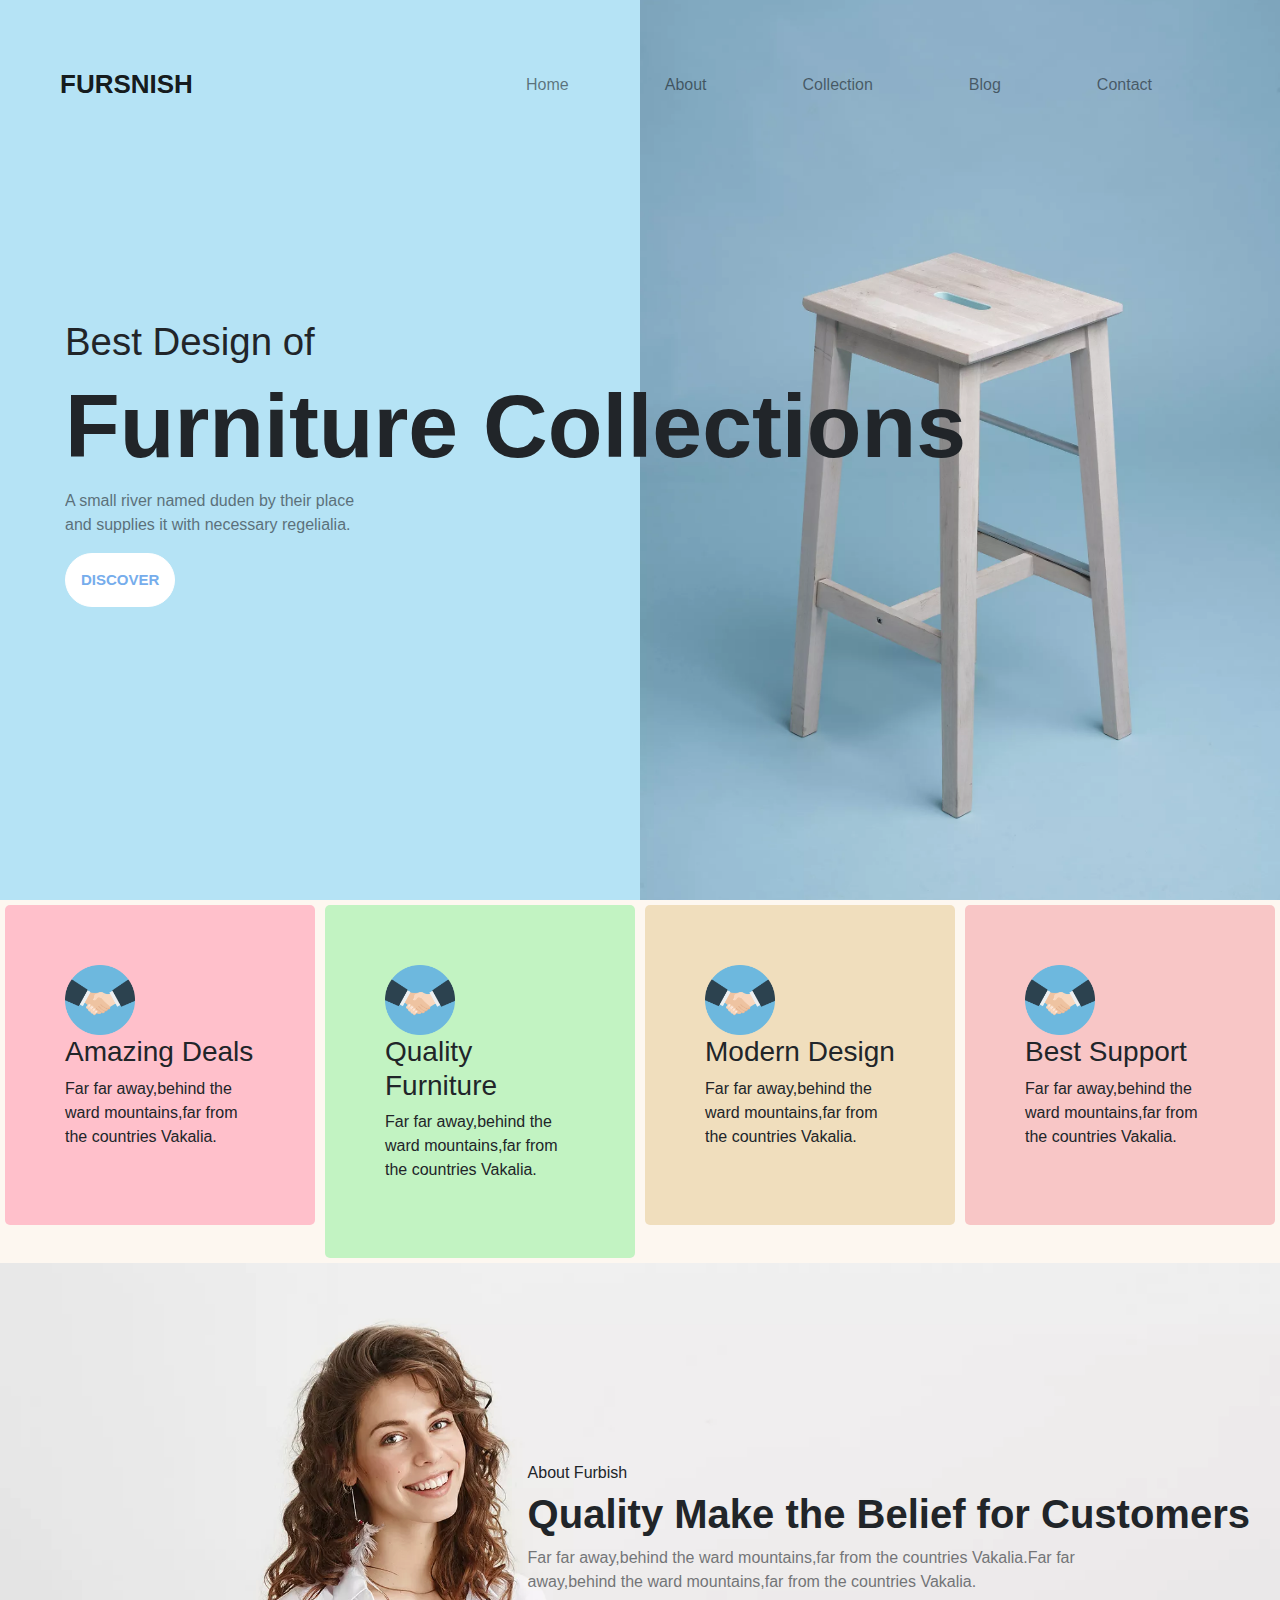
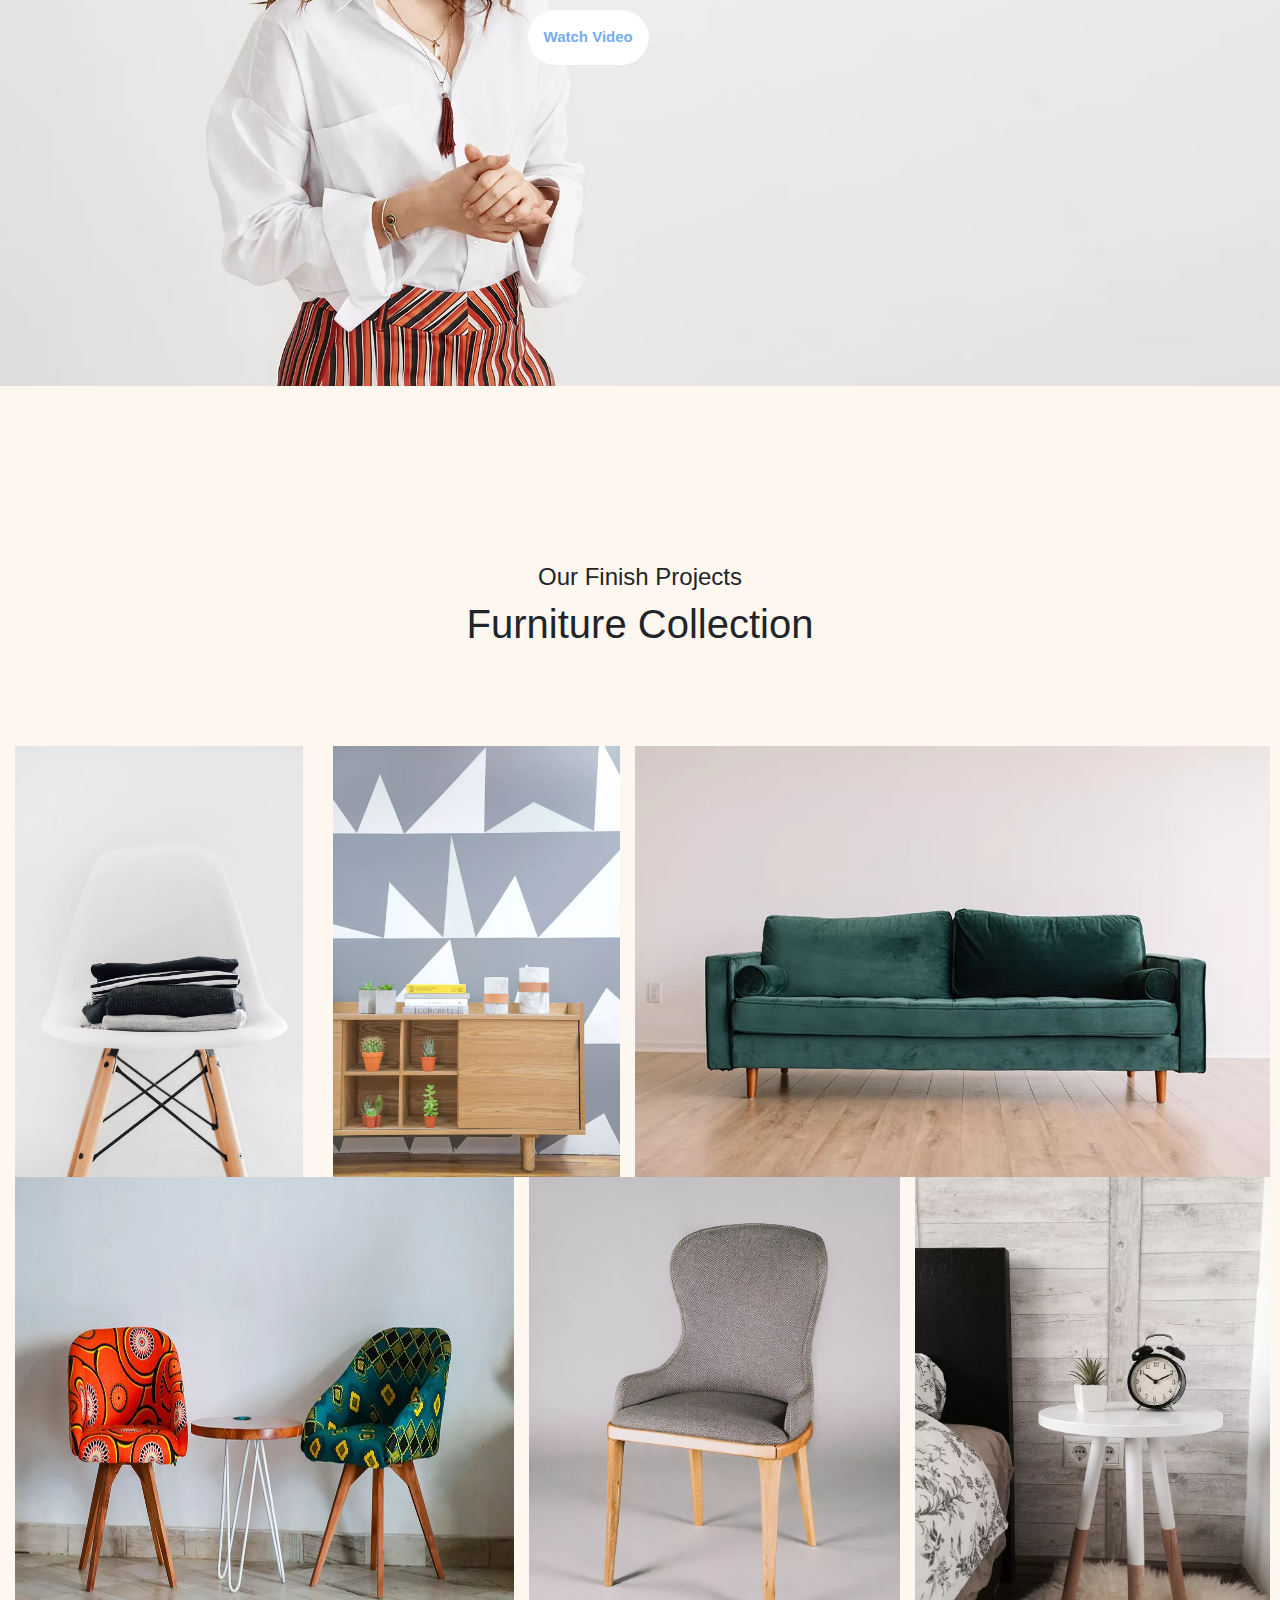
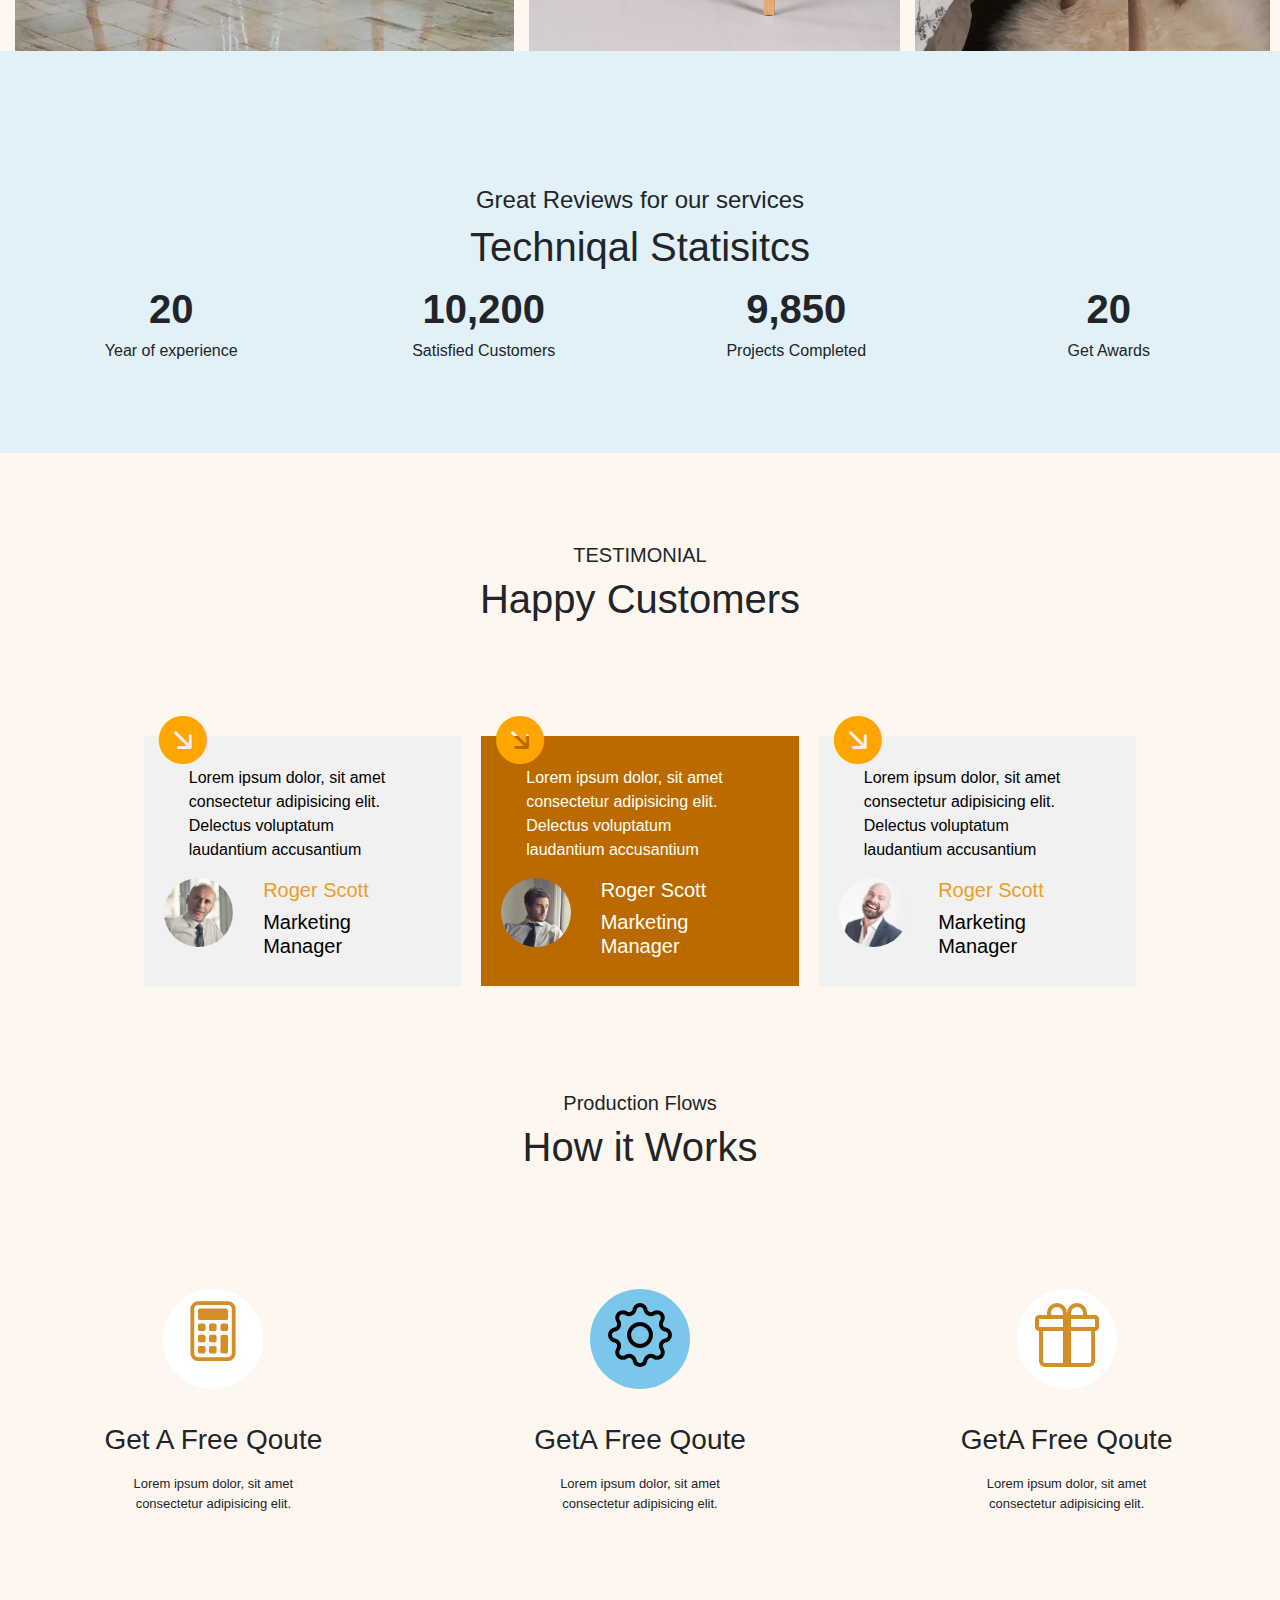
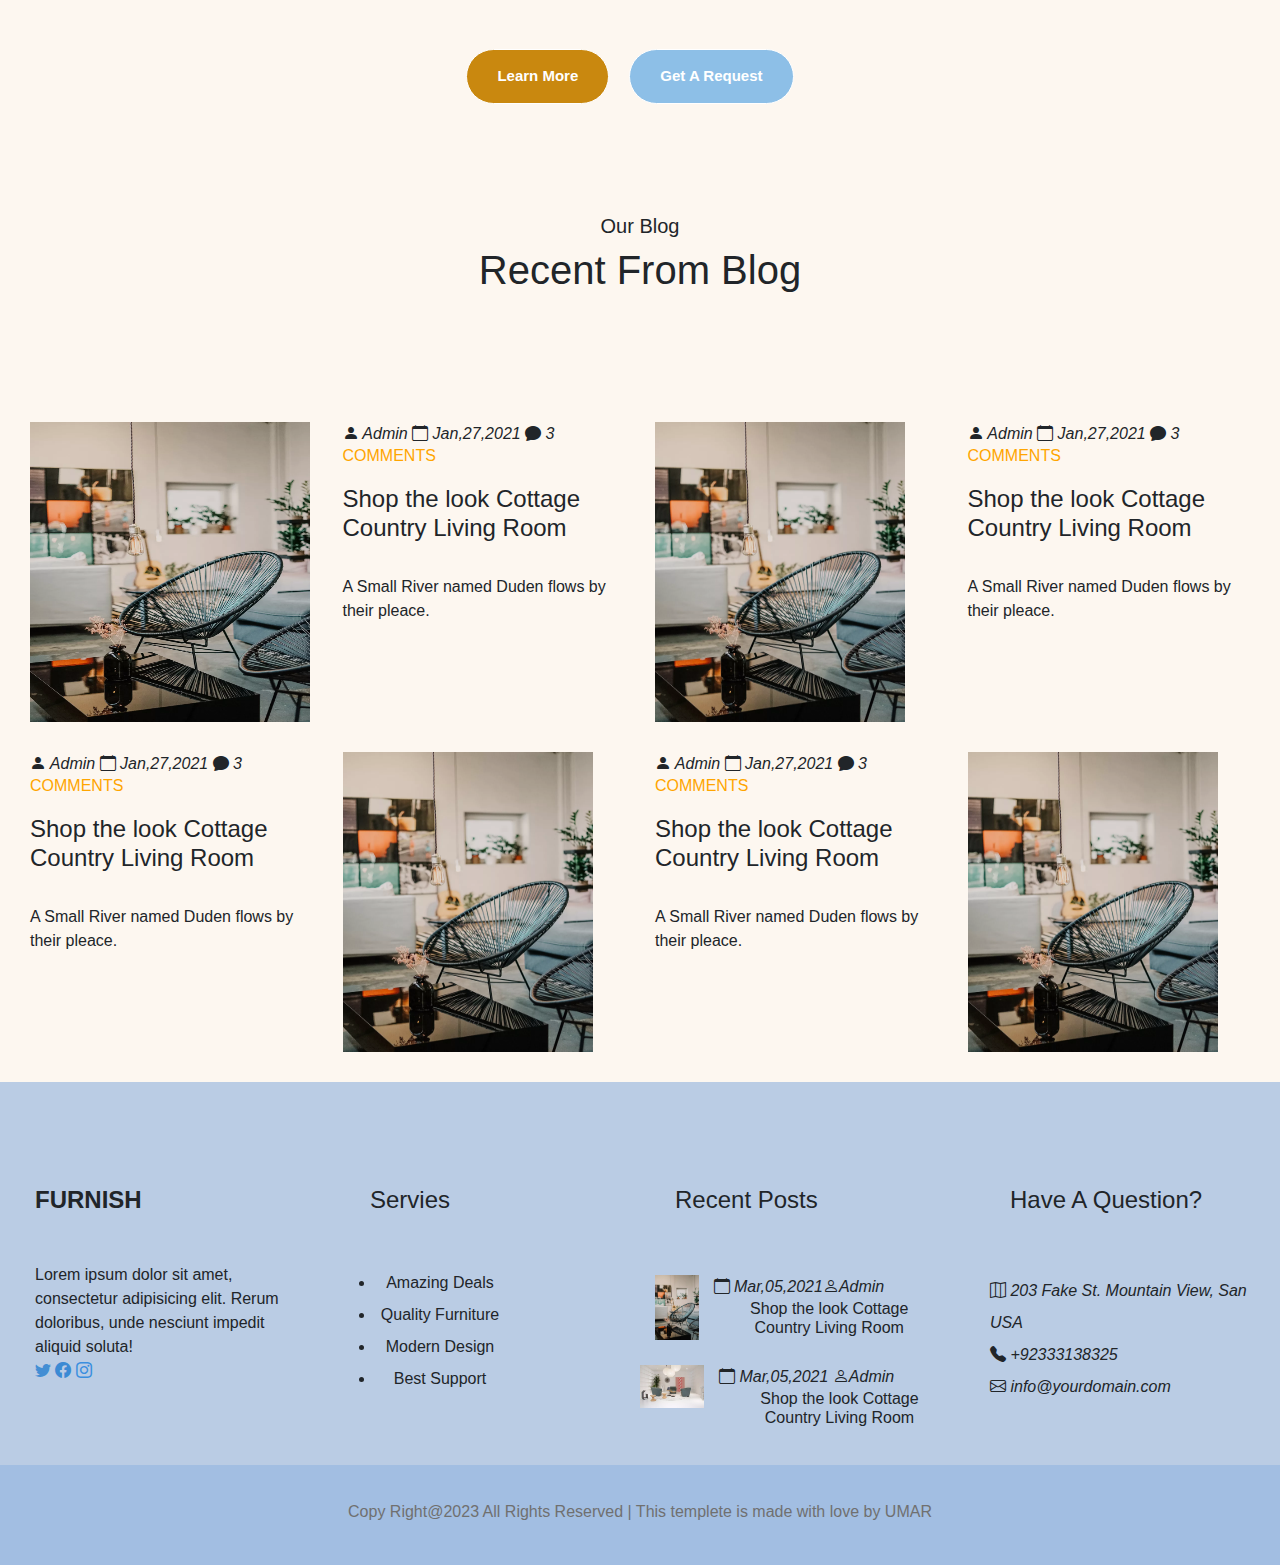
<file: index.html>
<!DOCTYPE html>
<html lang="en-US">

<head>
    <meta charset="UTF-8">
    <meta name="viewport" content="width=device-width, initial-scale=1.0, shrink-to-fot=no">
    <link rel="icon" type="image/x-icon" href="/images/favicon.ico">
    <link rel="stylesheet" href="https://cdn.jsdelivr.net/npm/bootstrap@4.0.0/dist/css/bootstrap.min.css"
        integrity="sha384-Gn5384xqQ1aoWXA+058RXPxPg6fy4IWvTNh0E263XmFcJlSAwiGgFAW/dAiS6JXm" crossorigin="anonymous">
    <link rel="stylesheet" href="https://maxcdn.bootstrapcdn.com/bootstrap/4.0.0/css/bootstrap.min.css">
    <script src="https://ajax.googleapis.com/ajax/libs/jquery/3.3.1/jquery.min.js"></script>
    <script src="https://cdnjs.cloudflare.com/ajax/libs/popper.js/1.12.9/umd/popper.min.js"></script>
    <script src="https://maxcdn.bootstrapcdn.com/bootstrap/4.0.0/js/bootstrap.min.js"></script>
    <link rel="stylesheet" href="https://cdn.jsdelivr.net/npm/bootstrap-icons@1.10.5/font/bootstrap-icons.css">
    <link rel="stylesheet" href="main.css">
    <title>Document</title>
</head>


<body>

    <div class="container-fluid bannerimage"
        style="margin-right: 0px;background-color: rgb(181, 227, 245);   ">
        <div class="row media">
            <div class="col" style="padding:60px;">
                <nav class="navbar navbar-expand-lg navbar-light " style="padding: 0px;  ">
                    <a style="font-weight: bold ; font-size: 26px;" class="navbar-brand" href="#">
                        FURSNISH
                    </a>
                    <button class="navbar-toggler media" type="button" data-toggle="collapse" data-target="#navbarNav"
                        aria-controls="navbarNav" aria-expanded="true" aria-label="Toggle navigation">
                        <span class="navbar-toggler-icon">
                            <h4 style="margin-left:30px ;">Menu</h4>

                        </span>
                    </button>
                    <div class="collapse navbar-collapse justify-content-end " id="navbarNav">
                        <ul class="navbar-nav media">
                            <li class="nav-item">
                                <a class="nav-link" href="">Home</a>
                            </li>
                            <li class="nav-item">
                                <a class="nav-link" href="">About</a>
                            </li>
                            <li class="nav-item">
                                <a class="nav-link" href="">Collection</a>
                            </li>
                            <li class="nav-item">
                                <a class="nav-link" href="">Blog</a>
                            </li>
                            <li class="nav-item">
                                <a class="nav-link" href="">Contact </a>
                            </li>
                            <div style="width: 20px;"></div>
                        </ul>
                    </div>
                </nav>
            </div>
        </div>
        <div style="padding-top: 150px; padding-left: 50px;">
            <div class="row"></div>
            <div>
                <h2 style="font-size: 3vw;">Best Design of</h2>
                <h2 style="  font-size: 7vw;font-weight: bold;">Furniture Collections</h2>
                <p style="opacity: 60%;">A small river named duden by their place <br> and supplies it with
                    necessary regelialia.</p>
                <div class="btn btn-primary hello2"
                    style="border-radius: 30px; border-color: white; color: rgb(118, 173, 236); font-size:15px ;font-weight: bold; padding: 15px; box-shadow: white ;">
                    DISCOVER</div>
            </div>
        </div>
    </div>


    <div class="container-fluid" style="height: 100%;padding: 0px; width: 100%;">
        <div class="row row-col-3" style=" margin-right: 0px; margin-left: 0px;">
            <div class="col-md" style="padding: 5px;">
                <div class="container" style="padding: 60px;background-color: pink; border-radius: 5px;">
                    <img src="/html_project/images/shake-hands.png" alt="" style="height: 70px; width: 70px;">
                    <h3>Amazing Deals</h3>
                    <p>Far far away,behind the ward mountains,far from the countries Vakalia.</p>
                </div>
            </div>
            <div class="col-md" style="padding: 5px;">
                <div class="container" style="padding: 60px;background-color: rgb(194, 243, 194); border-radius: 5px;">
                    <img src="/html_project/images/shake-hands.png" alt="" style="height: 70px; width: 70px;">
                    <h3>Quality Furniture</h3>
                    <p>Far far away,behind the ward mountains,far from the countries Vakalia.</p>
                </div>
            </div>
            <div class="col-md" style="padding: 5px;">
                <div class="container" style="padding: 60px;background-color: rgb(240, 222, 189); border-radius: 5px;">
                    <img src="/html_project/images/shake-hands.png" alt="" style="height: 70px; width: 70px;">
                    <h3>Modern Design</h3>
                    <p>Far far away,behind the ward mountains,far from the countries Vakalia.</p>
                </div>
            </div>
            <div class="col-md" style="padding: 5px;">
                <div class="container" style="padding: 60px;background-color: rgb(248, 198, 198); border-radius: 5px;">
                    <img src="/html_project/images/shake-hands.png" alt="" style="height: 70px; width: 70px;">
                    <h3>Best Support</h3>
                    <p>Far far away,behind the ward mountains,far from the countries Vakalia.</p>
                </div>
            </div>


        </div>
    </div>

    <div class="container-fluid"
        style="justify-content: center;background-image:url(/html_project/images/xbg_4.webp) ;height: 90vh;width: 100%;background-size: 100%; background-repeat: no-repeat; margin: 0px; ">
        <div class="col">
            <div style=" float: right;align-items: center;padding-top: 200px; padding-left: 50px;">


                <h6>About Furbish</h6>
                <h2 style="  font-size: 40px;font-weight: bold;">Quality Make the Belief for Customers</h2>
                <p style="opacity: 60%;">Far far away,behind the ward mountains,far from the countries Vakalia.Far
                    far <br>
                    away,behind the ward mountains,far from the countries Vakalia.</p>
                <div class="btn btn-primary"
                    style="background-color: white; border-radius: 30px; border-color: white; color: rgb(118, 173, 236); font-size:15px ;font-weight: bold; padding: 15px; box-shadow: white ;">
                    Watch Video</div>


            </div>
        </div>
    </div>


    <div class="row" style="margin-right: 0px; margin-left: 0px;">
        <div class="col" style="text-align: center;padding: 10vh;">
            <h4>Our Finish Projects</h4>
            <h1>Furniture Collection</h1>
        </div>


    </div>
    <div class="row" style="margin: 0px;  padding-right: 10px;">

        <div class="col-sm-6">
            <div class="row align-items-stretch" style="height: 100%;margin-top: 0px;margin-bottom: 0px;">
                <div class="col-sm-6">
                    <img src="/html_project/images/gallery-1.webp" alt="" style=" width: 100%; height: 100%;">
                </div>
                <div class="col-sm-6">
                    <img src="/html_project/images/xgallery-2.webp" alt="" style=" width: 100%; height: 100%    ;">
                </div>
            </div>
        </div>
        <div class="col-sm-6 " style="padding: 0px;">
            <div class="row align-items-stretch" style="height: 100%;margin: 0px;">
                <div class="col-sm" style="padding: 0px;">
                    <img src="/html_project/images/gallery-3.webp" alt="" style=" width: 100%; height: 100%;">
                </div>
            </div>

        </div>


    </div>
    <div class="row" style=" margin: 0px; padding-right: 10px; ">

        <div class="col-sm-5 ">
            <div class="row " style="height: 100%;margin: 0px; ">

                <img src="/html_project/images/xgallery-4.webp" alt="" style=" width: 100%; height: 100%;">

            </div>
        </div>
        <div class="col-sm-7">
            <div class="row align-items-stretch" style="height: 50%;margin-top: 0px;margin-bottom: 0px; ">
                <div class="col-sm-6" style="padding: 0px;">
                    <img src="/html_project/images/xgallery-5.webp" alt=""
                        style=" width: 100%; height: 100%; padding: 0px;">
                </div>
                <div class="col-sm-6" style="padding-left: 15px; padding-right: 0px;">
                    <img src="/html_project/images/xgallery-6.webp" alt="" style=" width: 100%; height: 100%;">
                </div>
            </div>
        </div>

    </div>





    <div class="container-fluid"
        style="height: 100%;  margin-right: 0px;background-color: rgb(226, 241, 247); margin-left: 0px;">
        <div class="row" style="margin-right: 0px; margin-left: 0px; padding-top: 10vh; ">
            <div class="col" style="text-align: center; padding-top: 5vh;">
                <h4>Great Reviews for our services</h4>
                <h1>Techniqal Statisitcs</h1>
            </div>
        </div>
        <div class="row" style="padding-bottom: 10vh; margin-right: 0px; margin-left: 0px; ">
            <div class="col-sm-3" style="text-align: center;">
                <div style="font-size: 40px; font-weight: bold;">20</div>
                <div>Year of experience</div>
            </div>
            <div class="col-sm-3" style="text-align: center;">
                <div style="font-size: 40px; font-weight: bold;">10,200</div>
                <div>Satisfied Customers</div>
            </div>
            <div class="col-sm-3" style="text-align: center;">
                <div style="font-size: 40px; font-weight: bold;">9,850</div>
                <div>Projects Completed</div>
            </div>
            <div class="col-sm-3" style="text-align: center;">
                <div style="font-size: 40px; font-weight: bold;">20</div>
                <div>Get Awards</div>
            </div>

        </div>
    </div>
    <div class="container-fluid" style="height: 100%; margin-right: 0px; margin-left: 0px;padding: 0px; ">
        <div class="row" style="margin-right: 0px; margin-left: 0px;">
            <div class="col" style="text-align: center;padding: 10vh;">
                <h5>TESTIMONIAL</h5>
                <h1>Happy Customers</h1>
            </div>

        </div>
        <div class="row justify-content-center" style="margin: 5px;">
            <div class="col-md-3 hidden"
                style="background-color: rgb(241, 241, 241); color: black; position: relative; margin: 10px; width: 100%;">

                <i class="bi-arrow-down-right-circle-fill"
                    style="font-size: 3rem; color: orange; position: absolute; top: -30px;">
                </i>


                <p style="padding-top: 30px; padding-left: 30px; padding-right: 30px;">Lorem ipsum dolor, sit amet
                    consectetur adipisicing elit. Delectus
                    voluptatum laudantium accusantium </p>

                <div class="row" style="padding-left: 20px; padding-right: 20px;">
                    <img src="/html_project/images/xperson_3.webp" alt=""
                        style="height: 25%; width:25%  ; border-radius: 50px; margin-right: 15px;">
                    <div class="col">
                        <h2 style="font-size: 20px;  color: rgb(238, 157, 36);">Roger Scott </h2>
                        <h2 style="font-size: 20px; ">Marketing Manager </h2>
                    </div>

                </div>
            </div>
            <div class="col-md-3 hidden"
                style="background-color: rgb(187, 106, 0); color: white; position: relative; margin: 10px; width: 100%;">

                <i class="bi-arrow-down-right-circle-fill"
                    style="font-size: 3rem; color: orange; position: absolute; top: -30px;">
                </i>


                <p style="padding-top: 30px; padding-left: 30px; padding-right: 30px;">Lorem ipsum dolor, sit amet
                    consectetur adipisicing elit. Delectus
                    voluptatum laudantium accusantium </p>

                <div class="row" style="padding-left: 20px; padding-right: 20px; margin-bottom: 20px;">
                    <img src="/html_project/images/xperson_4.webp" alt=""
                        style="height: 25%; width:25%  ; border-radius: 50px; margin-right: 15px;">
                    <div class="col">
                        <h2 style="font-size: 20px;  ">Roger Scott </h2>
                        <h2 style="font-size: 20px; ">Marketing Manager </h2>
                    </div>

                </div>
            </div>
            <div class="col-md-3"
                style="background-color: rgb(241, 241, 241); color: black; position: relative; margin: 10px; width: 100%;">

                <i class="bi-arrow-down-right-circle-fill"
                    style="font-size: 3rem; color: orange; position: absolute; top: -30px;">
                </i>


                <p style="padding-top: 30px; padding-left: 30px; padding-right: 30px;">Lorem ipsum dolor, sit amet
                    consectetur adipisicing elit. Delectus
                    voluptatum laudantium accusantium </p>

                <div class="row" style="padding-left: 20px; padding-right: 20px;">
                    <img src="/html_project/images/xperson_2.webp" alt=""
                        style="height: 25%; width:25%  ; border-radius: 50px; margin-right: 15px;">
                    <div class="col">
                        <h2 style="font-size: 20px;  color: rgb(238, 157, 36);">Roger Scott </h2>
                        <h2 style="font-size: 20px; ">Marketing Manager </h2>
                    </div>

                </div>
            </div>


        </div>
    </div>
    <div class="container-fluid"
        style="text-align: center;height: 100%; margin-right: 0px; margin-left: 0px;padding: 0px; ">
        <div class="row justify-content-around" style="margin-right: 0px; margin-left: 0px; align-items: center;">
            <div class="col" style="padding: 10vh;">
                <h5>Production Flows</h5>
                <h1>How it Works</h1>
            </div>
        </div>
        <div class="row justify-content-around" style="margin: 0px;">

            <div class="col-md-3 "
                style="margin: 10px; width: 100%; display: flex; flex-direction: column; align-items: center;  height: 100%;">
                <div style="height: 100px; width: 100px; background-color: white;border-radius: 100px; margin: 10px;">
                    <i class="bi-calculator"
                        style="font-size: 60px;  height: 100%;width: 100%;;color: rgb(211, 142, 39); padding: 15px; ">
                    </i>
                </div>
                <br>
                <h3>Get A Free Qoute</h3>
                <p style=" font-size :small;padding:  10px; padding-left: 30px; padding-right: 30px;">Lorem ipsum dolor,
                    sit amet
                    consectetur adipisicing elit. </p>
            </div>
            <div class="col-md-3 "
                style="margin: 10px; width: 100%; display: flex; flex-direction: column; align-items: center;  height: 100%;">
                <div
                    style="height: 100px; width: 100px; background-color: rgb(122, 199, 235);border-radius: 100px; margin: 10px;">
                    <i class="bi-gear"
                        style="font-size: 4rem;  height: 100%;width: 100%;;color: black; padding: 15px; ">
                    </i>
                </div>
                <br>
                <h3>GetA Free Qoute</h3>
                <p style=" font-size :small;padding:  10px; padding-left: 30px; padding-right: 30px;">Lorem ipsum dolor,
                    sit amet
                    consectetur adipisicing elit. </p>
            </div>
            <div class="col-md-3 "
                style="margin: 10px; width: 100%; display: flex; flex-direction: column; align-items: center;  height: 100%;">
                <div
                    style="height: 100px; width: 100px; background-color: rgb(255, 255, 255);border-radius: 100px; margin: 10px;">
                    <i class="bi-gift"
                        style="font-size: 4rem;  height: 100%;width: 100%;color: rgb(211, 142, 39);  padding: 15px; ">
                    </i>
                </div>
                <br>
                <h3>GetA Free Qoute</h3>
                <p style=" font-size :small;padding:  10px; padding-left: 30px; padding-right: 30px;">Lorem ipsum dolor,
                    sit amet
                    consectetur adipisicing elit. </p>
            </div>


        </div>
        <div class="row justify-content-center"
            style="margin-right: 0px; margin-left: 0px; margin-bottom: 20px; align-items: center; margin-top: 100px;">
            <div class="btn btn-primary hello2"
                style="border-radius: 30px; border-color: white; color:white; font-size:15px ;font-weight: bold; padding-left: 30px; padding-right: 30px; padding-top: 15px;padding-bottom: 15px; margin-right: 20px; background-color: rgb(201, 136, 15);">
                Learn More</div>
            <div class="btn btn-primary hello2"
                style="border-radius: 30px; border-color: white; color:white; font-size:15px ;font-weight: bold; padding-left: 30px; padding-right: 30px; padding-top: 15px;padding-bottom: 15px; margin-right: 20px; background-color:  rgb(141, 191, 231);">
                Get A Request</div>


        </div>
    </div>

    <div class="container-fluid"
        style="text-align: center;height: 100%; margin-right: 0px; margin-left: 0px;padding: 0px; ">
        <div class="row justify-content-around" style="margin-right: 0px; margin-left: 0px; align-items: center;">
            <div class="col" style="padding: 10vh;">
                <h5>Our Blog</h5>
                <h1>Recent From Blog</h1>
            </div>
        </div>
    </div>

    <div class="container-fluid"
        style="padding: 30px; align-items: center;height: 100%; margin-left: 0px; margin-right: 0px; ">
        <div class="row">
            <div class="col-md-3">

                <img src="/html_project/images/ximage_1.webp" alt="" style="height: 300px; width: 280px;">

            </div>
            <div class="col-md-3">
                <div style="height: 400ox; width: 400ox;">
                    <i class="bi-person-fill" style="font-size: 1rem; "> Admin</i>
                    <i class="bi-calendar" style="font-size: 1rem; "> Jan,27,2021</i>
                    <i class="bi-chat-fill" style="font-size: 1rem; "> 3</i>
                    <br>
                    <h6 style="color: orange;">COMMENTS</h6>
                    <h3 style="font-size: x-large; text-align: left; margin-top: 20px;">Shop the look Cottage Country
                        Living Room</h3>
                    <br>
                    <p>A Small River named Duden flows by their pleace.</p>
                </div>
            </div>
            <div class="col-md-3">

                <img src="/html_project/images/ximage_1.webp" alt="" style="height: 300px; width: 250px;">

            </div>
            <div class="col-md-3">
                <div style="height: 400ox; width: 400ox;">
                    <i class="bi-person-fill" style="font-size: 1rem; "> Admin</i>
                    <i class="bi-calendar" style="font-size: 1rem; "> Jan,27,2021</i>
                    <i class="bi-chat-fill" style="font-size: 1rem; "> 3</i>
                    <br>
                    <h6 style="color: orange;">COMMENTS</h6>
                    <h3 style="font-size: x-large; text-align: left; margin-top: 20px;">Shop the look Cottage Country
                        Living Room</h3>
                    <br>
                    <p>A Small River named Duden flows by their pleace.</p>
                </div>
            </div>


        </div>
        <div class="row" style="margin-top: 30px;">

            <div class="col-md-3">
                <div style="height: 400ox; width: 400ox;">
                    <i class="bi-person-fill" style="font-size: 1rem; "> Admin</i>
                    <i class="bi-calendar" style="font-size: 1rem; "> Jan,27,2021</i>
                    <i class="bi-chat-fill" style="font-size: 1rem; "> 3</i>
                    <br>
                    <h6 style="color: orange;">COMMENTS</h6>
                    <h3 style="font-size: x-large; text-align: left; margin-top: 20px;">Shop the look Cottage Country
                        Living Room</h3>
                    <br>
                    <p>A Small River named Duden flows by their pleace.</p>
                </div>
            </div>
            <div class="col-md-3">
                <img src="/html_project/images/ximage_1.webp" alt="" style="height: 300px; width: 250px;">
            </div>

            <div class="col-md-3">
                <div style="height: 400ox; width: 400ox;">
                    <i class="bi-person-fill" style="font-size: 1rem; "> Admin</i>
                    <i class="bi-calendar" style="font-size: 1rem; "> Jan,27,2021</i>
                    <i class="bi-chat-fill" style="font-size: 1rem; "> 3</i>
                    <br>
                    <h6 style="color: orange;">COMMENTS</h6>
                    <h3 style="font-size: x-large; text-align: left; margin-top: 20px;">Shop the look Cottage Country
                        Living Room</h3>
                    <br>
                    <p>A Small River named Duden flows by their pleace.</p>
                </div>
            </div>
            <div class="col-md-3">
                <img src="/html_project/images/ximage_1.webp" alt="" style="height: 300px; width: 250px;">
            </div>


        </div>

    </div>

    <div class="container-fluid"
        style="text-align: center;height: 100%; margin-right: 0px; margin-left: 0px;padding: 0px;  ">

        <div class="row justify-content-around"
            style="margin-right: 0px; margin-bottom: 0px;  margin-left: 0px;margin-top: 20px; align-items: left; background-color: rgb(186, 204, 228);margin-top: 0px;padding-top: 84px;">
            <div class="col-md-3" style="margin-bottom:20px ;">

                <h2 style="font-size: x-large; text-align: left; font-weight: bold; padding: 20px;">FURNISH</h2>

                <p style="height: 100%; width: 100%; padding: 20px ; text-align: left;">Lorem ipsum dolor sit amet,
                    consectetur adipisicing elit. Rerum doloribus, unde nesciunt impedit aliquid soluta!
                    <br><i class="bi-twitter" style="font-size: 1rem; color: rgb(67, 142, 212);">
                    </i>
                    <i class="bi-facebook" style="font-size: 1rem; color: rgb(59, 138, 212);">
                    </i>
                    <i class="bi-instagram" style="font-size: 1rem;color: rgb(59, 143, 223); ">
                    </i>
                </p>

            </div>
            <div class="col-md-3" style="margin-bottom:50px ;">
                <div class="col-md-3">
                    <h3 style="font-size: x-large; text-align: left;padding: 20px;">Servies</h3>
                </div>
                <br>
                <ul style="height: 100px; width: 170px; line-height: 2rem;">
                    <li>Amazing Deals</li>
                    <li>Quality Furniture</li>
                    <li>Modern Design</li>
                    <li>Best Support</li>
                </ul>
            </div>
            <div class="col-md-3" style="margin-bottom:30px ;">

                <h4 style="font-size: x-large; text-align: left; padding: 20px;margin-bottom: 40px;">Recent Posts</h4>

                <div class="row" style="margin-bottom: 20px; margin-left: 0px; margin-right: 0px;">
                    <img src="/html_project/images/ximage_1.webp" alt=""
                        style="height: 20%; width:15%  ; margin-right: 15px;">
                    <div class="col">

                        <div class="row">
                            <i class="bi-calendar" style="font-size: 1rem; "> Mar,05,2021
                            </i>
                            <i class="bi-person" style="font-size: 1rem; ">Admin
                            </i>
                        </div>
                        <h6>Shop the look Cottage Country Living Room</h6>
                    </div>
                </div>
                <div class="row">

                    <img src="/html_project/images/ximage_2.webp" alt=""
                        style="height: 20%; width:20%  ; margin-right: 15px;">
                    <div class="col">
                        <div class="row">
                            <i class="bi-calendar" style="font-size: 1rem; "> Mar,05,2021
                            </i> &nbsp;
                            <i class="bi-person" style="font-size: 1rem; ">Admin
                            </i>
                        </div>
                        <h6>Shop the look Cottage Country Living Room</h6>
                    </div>
                </div>
            </div>
            <div class="col-md-3"
                style="text-align: left; padding: 0px; padding-left: 30px; margin-bottom: 50px; line-height: 2rem;">

                <h3 style="font-size: x-large; text-align: left;padding: 20px; margin-bottom: 40px; ">Have A Question?
                </h3>

                <i class="bi-map" style="font-size: 1rem; "> 203 Fake St. Mountain View, San USA
                </i>
                <br>
                <i class="bi-telephone-fill" style="font-size: 1rem; "> +92333138325
                </i>
                <br>
                <i class="bi-envelope" style="font-size: 1rem; "> info@yourdomain.com
                </i>
            </div>

        </div>
        <div class="container-fluid"
            style="text-align: center;height: 100px; margin-right: 0px; margin-left: 0px;padding: 0px; ">
            <div class="row justify-content-around"
                style="margin-right: 0px; height: 100%; margin-left: 0px; align-items: center; background-color: rgb(162, 190, 226);">
                <h6 style="color: rgb(112, 112, 112);">Copy Right@2023 All Rights Reserved | This templete is made with
                    love by UMAR</h6>
            </div>








            <!-- <div class="row align-items-start" style="height: 200px;">
            <div class="col-6" style="background-color: rgb(210, 226, 247);">
                <div style=" align-items: center; ">
                    <h2 style="font-size: 36px;">Best Design of</h2>
                    <h1 style="font-weight: bold; font-size: 60px;">Furniture Collections</h1>
                    <p style="opacity: 60%;">A small river named duden by their place <br> and supplies it with
                        necessary regelialia.</p>
                </div>

            </div>
            <div class="col-6"
                style="  background-image: url(/html_project/images/xbg_2.webp); background-size: 100%;height: 500px; background-position: center; background-repeat: no-repeat;    ">

            </div> -->

            <!-- <div class="row no-gutters">
            <div class="col" style=" background-color: rgb(205, 224, 231);">
                <div>
                    <h2 style="font-size: 36px;">Best Design of</h2>
                    <h1 style="font-weight: bold; font-size: 60px;">Furniture Collections</h1>
                    <p style="opacity: 60%;">A small river named duden by their place <br> and supplies it with
                        necessary regelialid.</p>
                </div>
            </div>
            <div class="col"><img class="img-fluid img-thumbnail" src="/html_project/images/xbg_2.webp" alt=""></div>
        </div> -->
            <!-- </div> -->

</body>


</html>
</file>
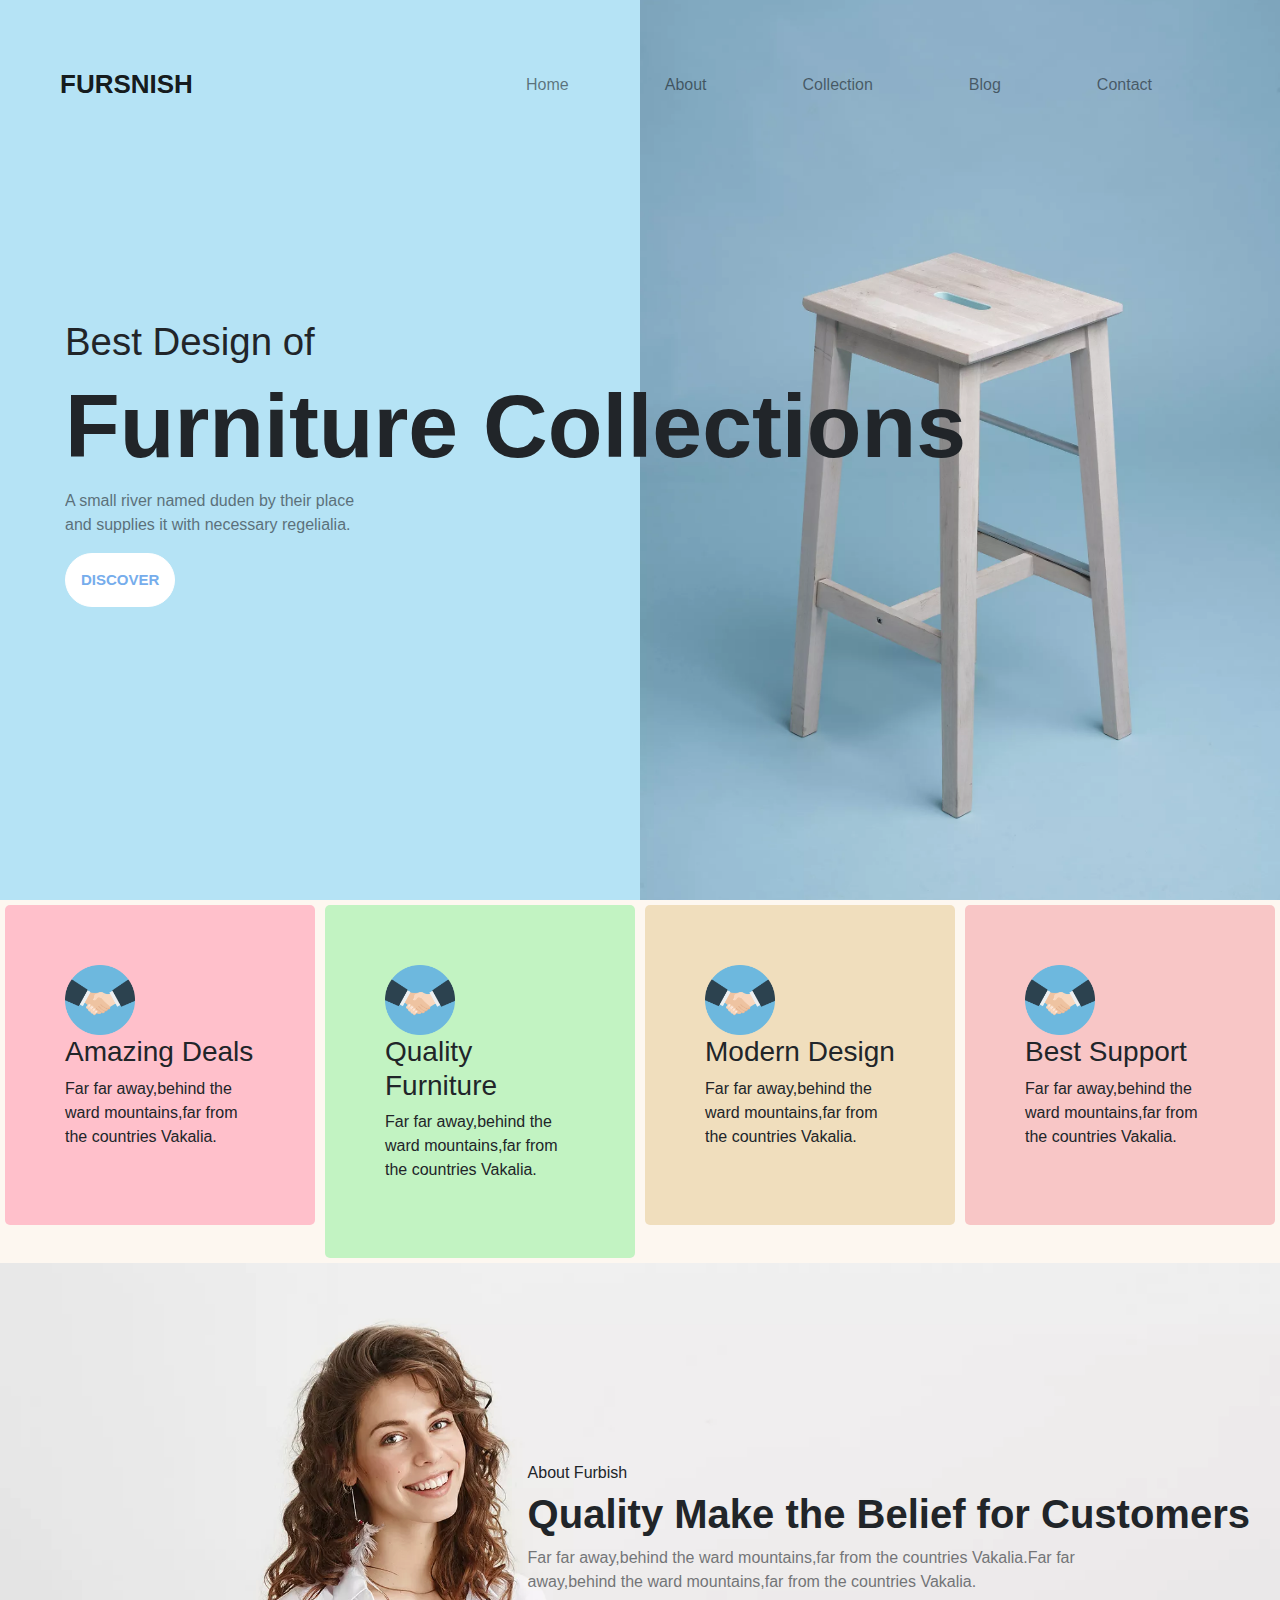
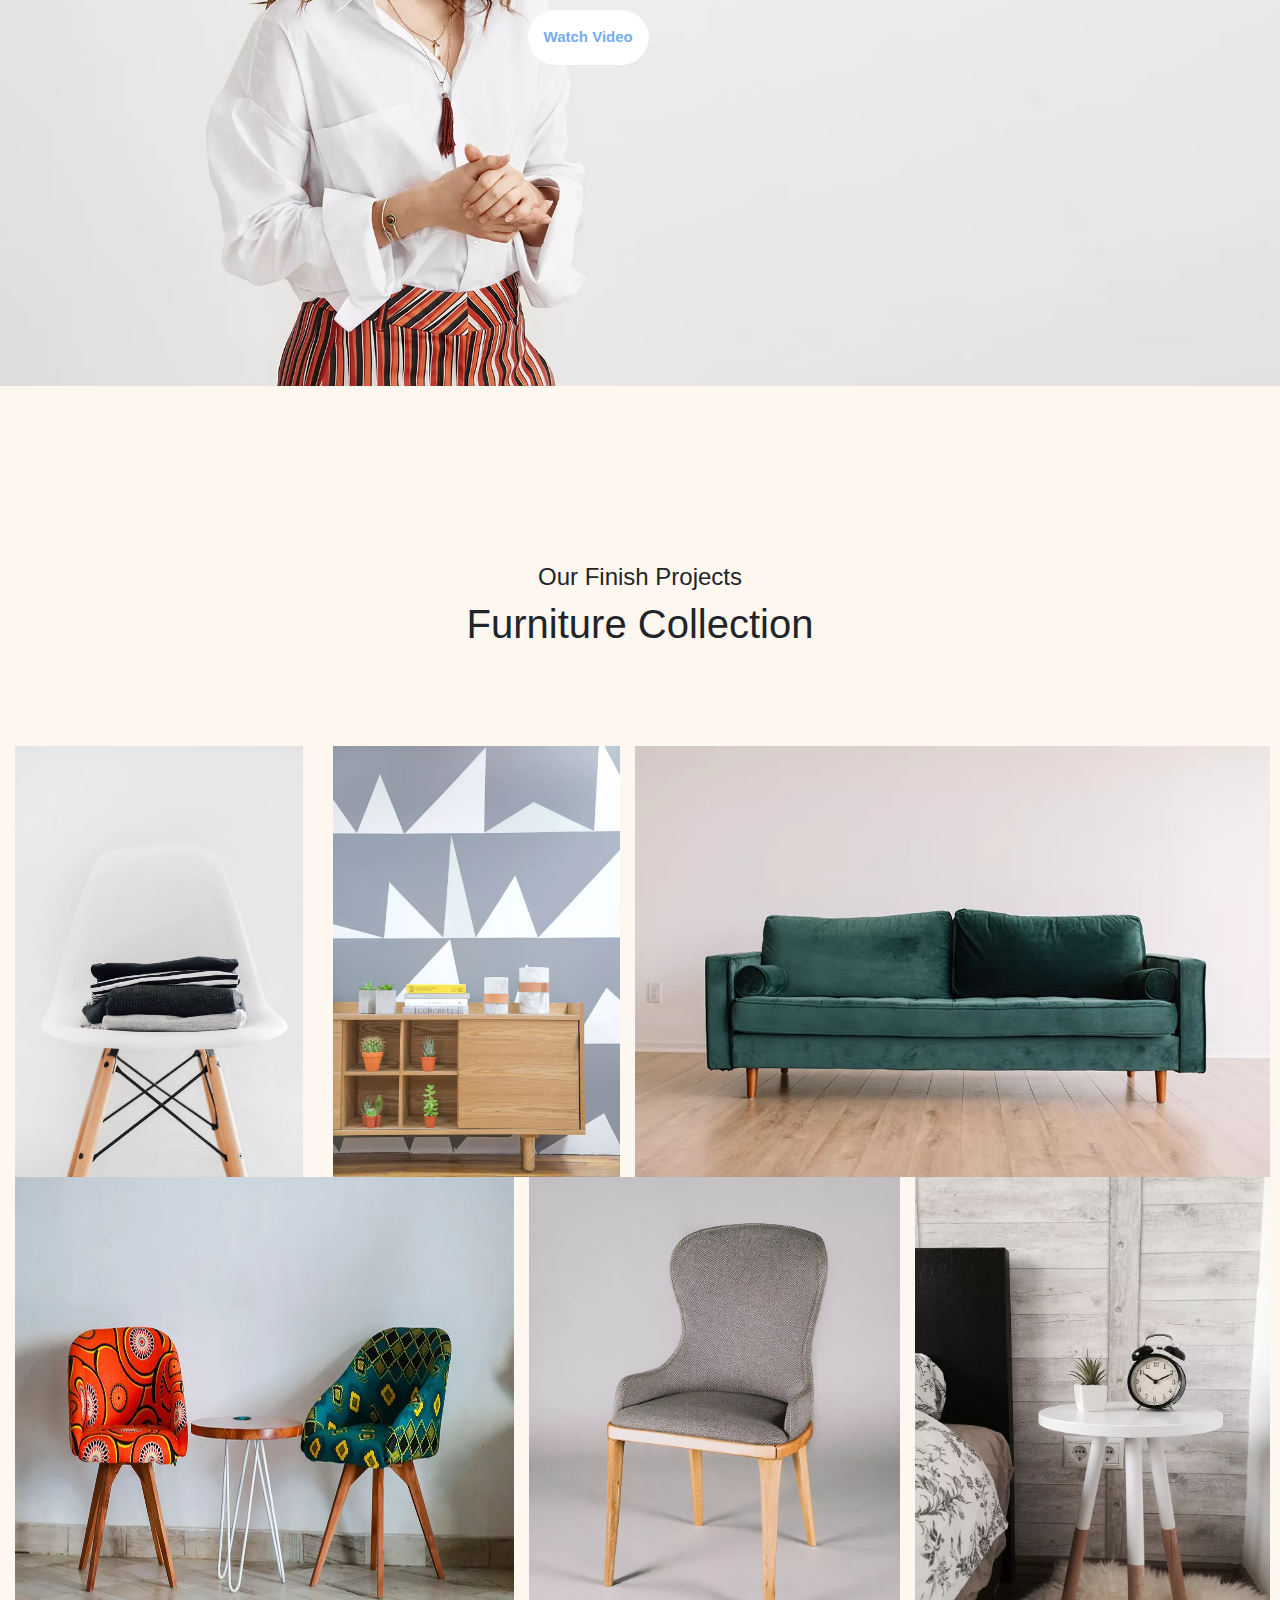
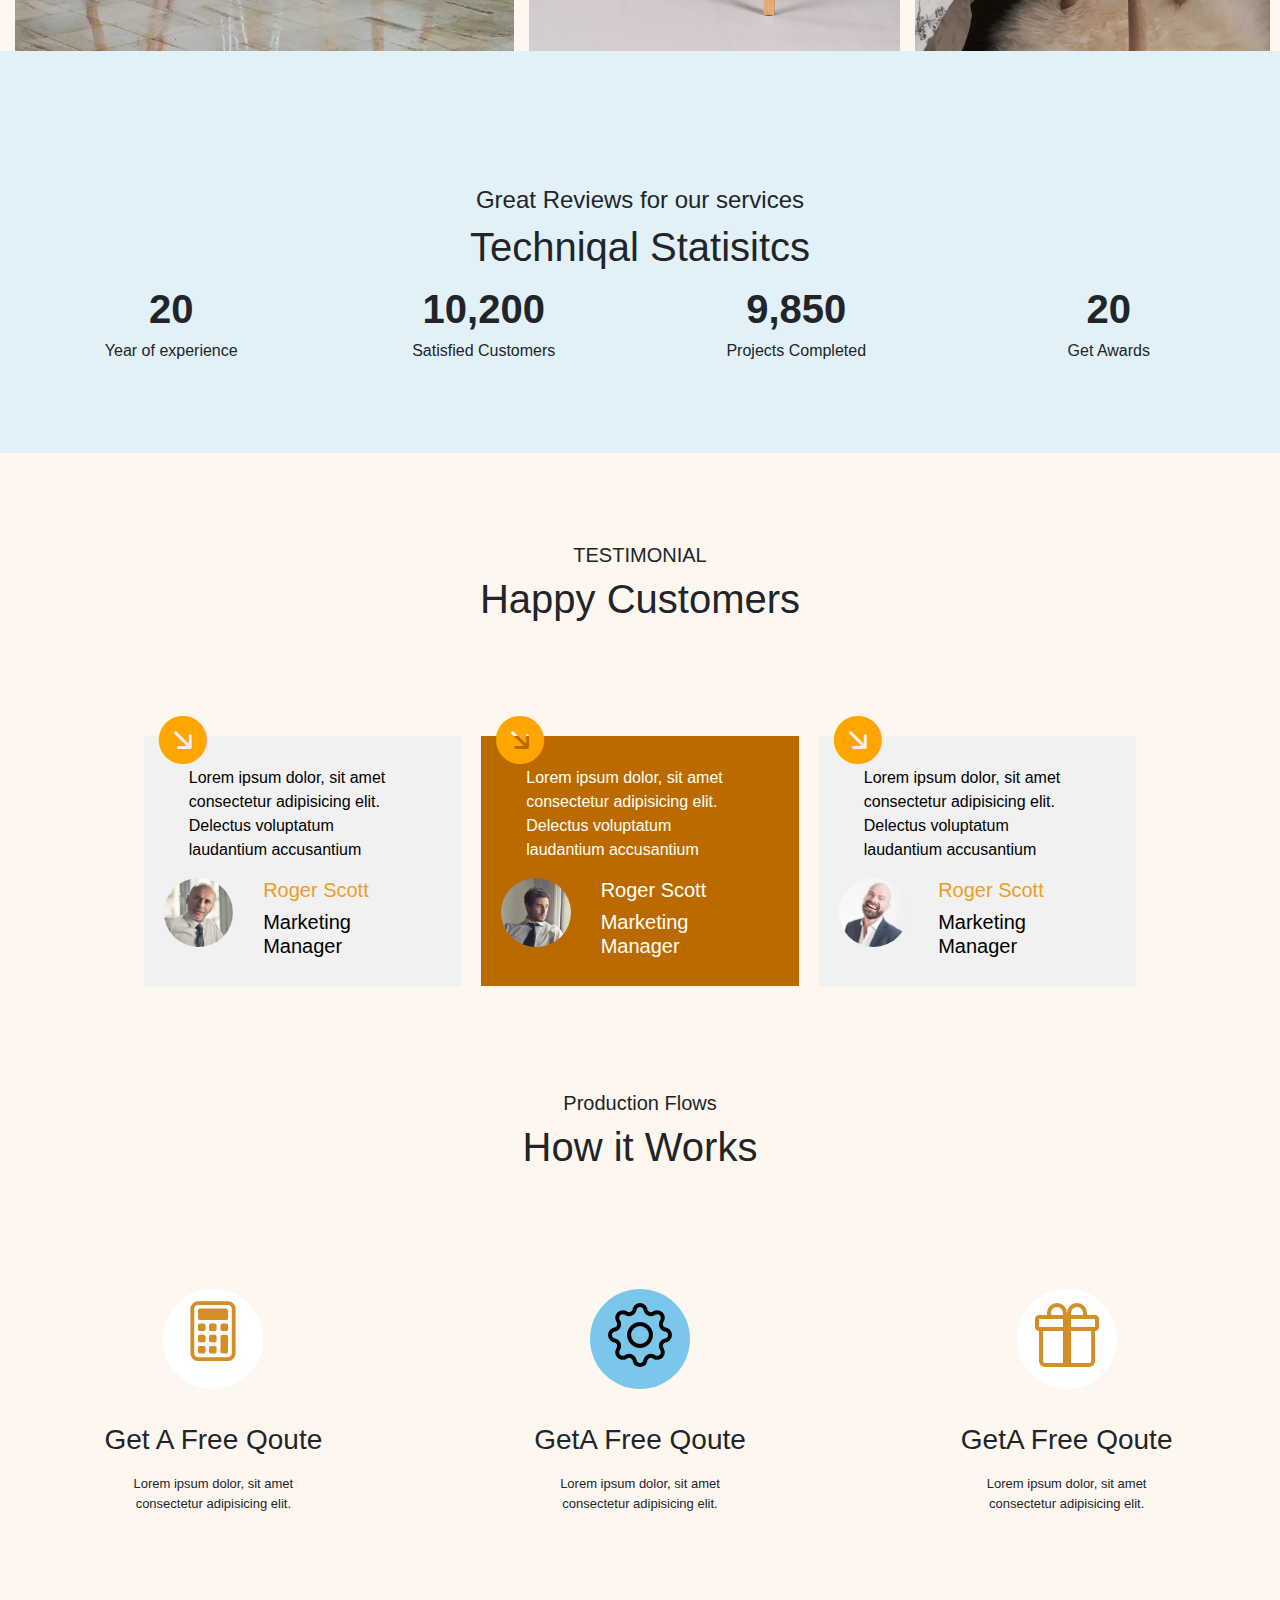
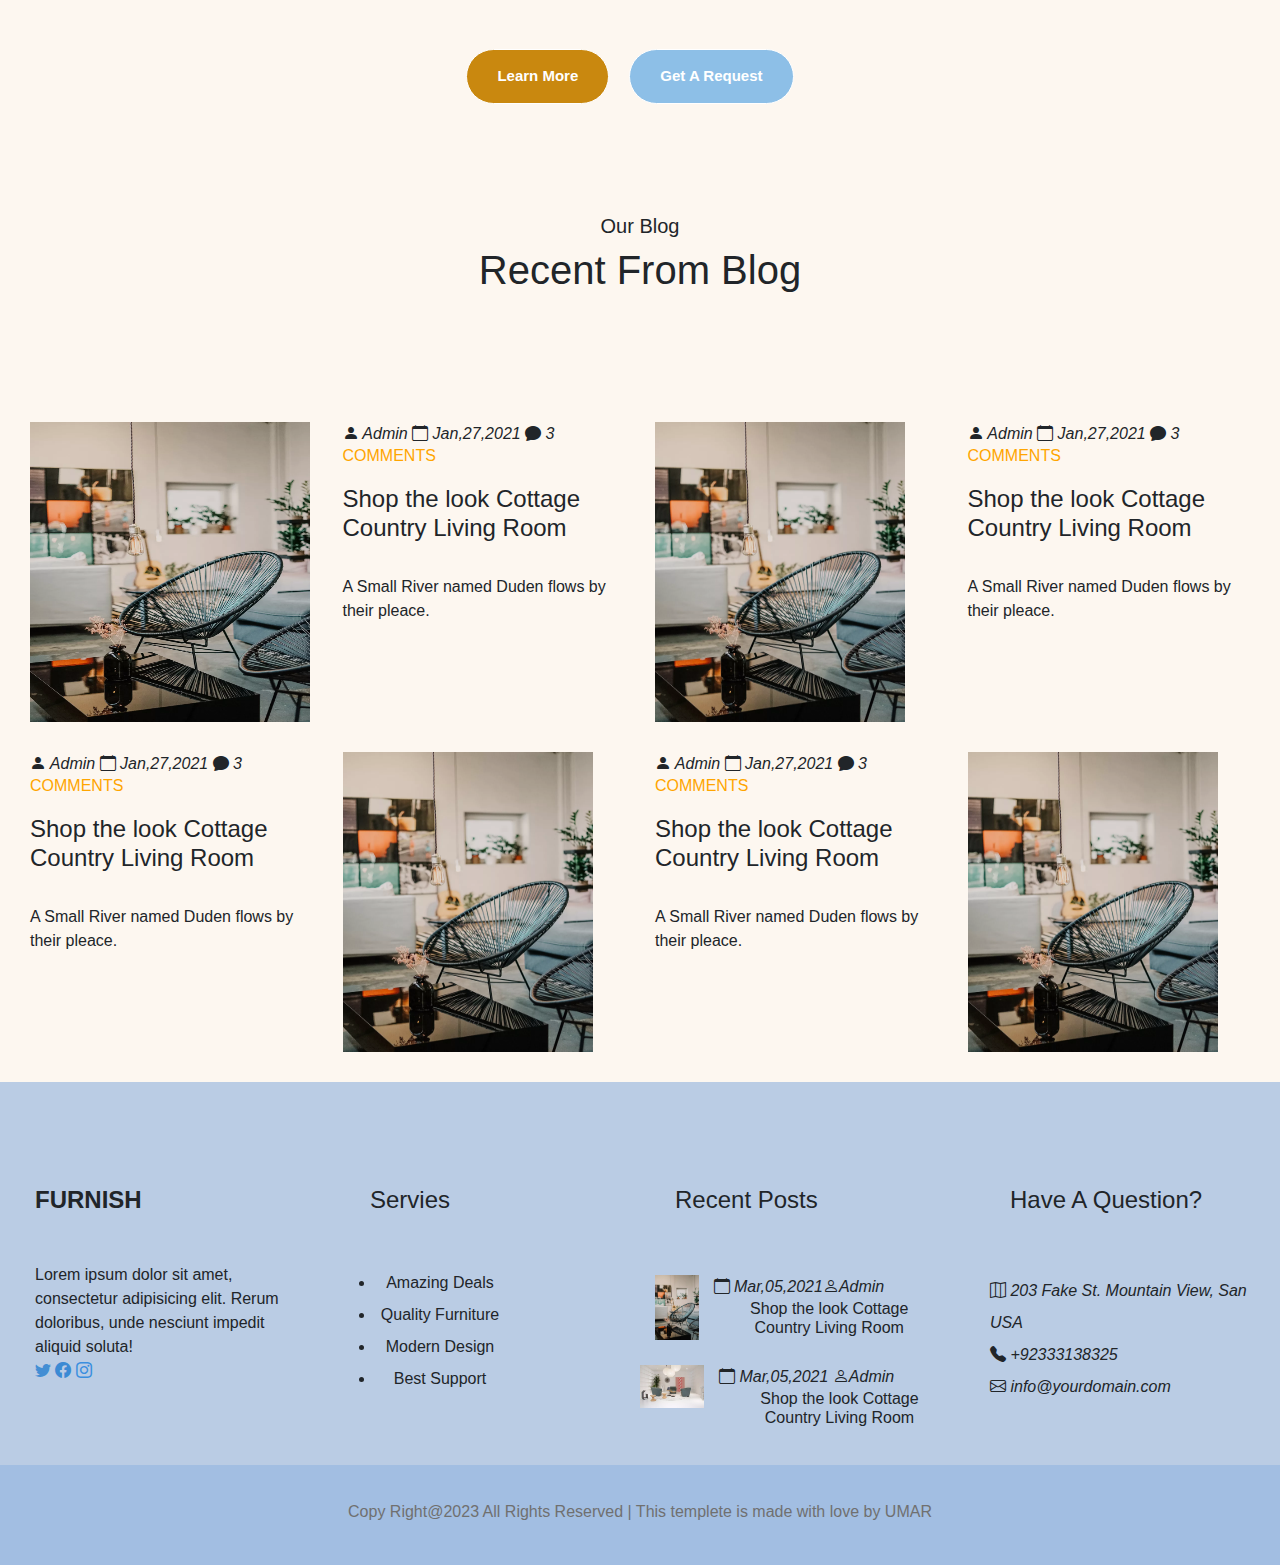
<file: HTMl/index.html>
<!DOCTYPE html>
<html lang="en-US">

<head>
    <meta charset="UTF-8">
    <meta name="viewport" content="width=device-width, initial-scale=1.0, shrink-to-fot=no">
    <link rel="icon" type="image/x-icon" href="/images/favicon.ico">
    <link rel="stylesheet" href="https://cdn.jsdelivr.net/npm/bootstrap@4.0.0/dist/css/bootstrap.min.css"
        integrity="sha384-Gn5384xqQ1aoWXA+058RXPxPg6fy4IWvTNh0E263XmFcJlSAwiGgFAW/dAiS6JXm" crossorigin="anonymous">
    <link rel="stylesheet" href="https://maxcdn.bootstrapcdn.com/bootstrap/4.0.0/css/bootstrap.min.css">
    <script src="https://ajax.googleapis.com/ajax/libs/jquery/3.3.1/jquery.min.js"></script>
    <script src="https://cdnjs.cloudflare.com/ajax/libs/popper.js/1.12.9/umd/popper.min.js"></script>
    <script src="https://maxcdn.bootstrapcdn.com/bootstrap/4.0.0/js/bootstrap.min.js"></script>
    <link rel="stylesheet" href="https://cdn.jsdelivr.net/npm/bootstrap-icons@1.10.5/font/bootstrap-icons.css">
    <link rel="stylesheet" href="/HTMl/main.css">
    <title>Document</title>
</head>


<body>

    <div class="container-fluid bannerimage"
        style="margin-right: 0px;background-color: rgb(181, 227, 245);   ">
        <div class="row media">
            <div class="col" style="padding:60px;">
                <nav class="navbar navbar-expand-lg navbar-light " style="padding: 0px;  ">
                    <a style="font-weight: bold ; font-size: 26px;" class="navbar-brand" href="#">
                        FURSNISH
                    </a>
                    <button class="navbar-toggler media" type="button" data-toggle="collapse" data-target="#navbarNav"
                        aria-controls="navbarNav" aria-expanded="true" aria-label="Toggle navigation">
                        <span class="navbar-toggler-icon">
                            <h4 style="margin-left:30px ;">Menu</h4>

                        </span>
                    </button>
                    <div class="collapse navbar-collapse justify-content-end " id="navbarNav">
                        <ul class="navbar-nav media">
                            <li class="nav-item">
                                <a class="nav-link" href="">Home</a>
                            </li>
                            <li class="nav-item">
                                <a class="nav-link" href="">About</a>
                            </li>
                            <li class="nav-item">
                                <a class="nav-link" href="">Collection</a>
                            </li>
                            <li class="nav-item">
                                <a class="nav-link" href="">Blog</a>
                            </li>
                            <li class="nav-item">
                                <a class="nav-link" href="">Contact </a>
                            </li>
                            <div style="width: 20px;"></div>
                        </ul>
                    </div>
                </nav>
            </div>
        </div>
        <div style="padding-top: 150px; padding-left: 50px;">
            <div class="row"></div>
            <div>
                <h2 style="font-size: 3vw;">Best Design of</h2>
                <h2 style="  font-size: 7vw;font-weight: bold;">Furniture Collections</h2>
                <p style="opacity: 60%;">A small river named duden by their place <br> and supplies it with
                    necessary regelialia.</p>
                <div class="btn btn-primary hello2"
                    style="border-radius: 30px; border-color: white; color: rgb(118, 173, 236); font-size:15px ;font-weight: bold; padding: 15px; box-shadow: white ;">
                    DISCOVER</div>
            </div>
        </div>
    </div>


    <div class="container-fluid" style="height: 100%;padding: 0px; width: 100%;">
        <div class="row row-col-3" style=" margin-right: 0px; margin-left: 0px;">
            <div class="col-md" style="padding: 5px;">
                <div class="container" style="padding: 60px;background-color: pink; border-radius: 5px;">
                    <img src="/html_project/images/shake-hands.png" alt="" style="height: 70px; width: 70px;">
                    <h3>Amazing Deals</h3>
                    <p>Far far away,behind the ward mountains,far from the countries Vakalia.</p>
                </div>
            </div>
            <div class="col-md" style="padding: 5px;">
                <div class="container" style="padding: 60px;background-color: rgb(194, 243, 194); border-radius: 5px;">
                    <img src="/html_project/images/shake-hands.png" alt="" style="height: 70px; width: 70px;">
                    <h3>Quality Furniture</h3>
                    <p>Far far away,behind the ward mountains,far from the countries Vakalia.</p>
                </div>
            </div>
            <div class="col-md" style="padding: 5px;">
                <div class="container" style="padding: 60px;background-color: rgb(240, 222, 189); border-radius: 5px;">
                    <img src="/html_project/images/shake-hands.png" alt="" style="height: 70px; width: 70px;">
                    <h3>Modern Design</h3>
                    <p>Far far away,behind the ward mountains,far from the countries Vakalia.</p>
                </div>
            </div>
            <div class="col-md" style="padding: 5px;">
                <div class="container" style="padding: 60px;background-color: rgb(248, 198, 198); border-radius: 5px;">
                    <img src="/html_project/images/shake-hands.png" alt="" style="height: 70px; width: 70px;">
                    <h3>Best Support</h3>
                    <p>Far far away,behind the ward mountains,far from the countries Vakalia.</p>
                </div>
            </div>


        </div>
    </div>

    <div class="container-fluid"
        style="justify-content: center;background-image:url(/html_project/images/xbg_4.webp) ;height: 90vh;width: 100%;background-size: 100%; background-repeat: no-repeat; margin: 0px; ">
        <div class="col">
            <div style=" float: right;align-items: center;padding-top: 200px; padding-left: 50px;">


                <h6>About Furbish</h6>
                <h2 style="  font-size: 40px;font-weight: bold;">Quality Make the Belief for Customers</h2>
                <p style="opacity: 60%;">Far far away,behind the ward mountains,far from the countries Vakalia.Far
                    far <br>
                    away,behind the ward mountains,far from the countries Vakalia.</p>
                <div class="btn btn-primary"
                    style="background-color: white; border-radius: 30px; border-color: white; color: rgb(118, 173, 236); font-size:15px ;font-weight: bold; padding: 15px; box-shadow: white ;">
                    Watch Video</div>


            </div>
        </div>
    </div>


    <div class="row" style="margin-right: 0px; margin-left: 0px;">
        <div class="col" style="text-align: center;padding: 10vh;">
            <h4>Our Finish Projects</h4>
            <h1>Furniture Collection</h1>
        </div>


    </div>
    <div class="row" style="margin: 0px;  padding-right: 10px;">

        <div class="col-sm-6">
            <div class="row align-items-stretch" style="height: 100%;margin-top: 0px;margin-bottom: 0px;">
                <div class="col-sm-6">
                    <img src="/html_project/images/gallery-1.webp" alt="" style=" width: 100%; height: 100%;">
                </div>
                <div class="col-sm-6">
                    <img src="/html_project/images/xgallery-2.webp" alt="" style=" width: 100%; height: 100%    ;">
                </div>
            </div>
        </div>
        <div class="col-sm-6 " style="padding: 0px;">
            <div class="row align-items-stretch" style="height: 100%;margin: 0px;">
                <div class="col-sm" style="padding: 0px;">
                    <img src="/html_project/images/gallery-3.webp" alt="" style=" width: 100%; height: 100%;">
                </div>
            </div>

        </div>


    </div>
    <div class="row" style=" margin: 0px; padding-right: 10px; ">

        <div class="col-sm-5 ">
            <div class="row " style="height: 100%;margin: 0px; ">

                <img src="/html_project/images/xgallery-4.webp" alt="" style=" width: 100%; height: 100%;">

            </div>
        </div>
        <div class="col-sm-7">
            <div class="row align-items-stretch" style="height: 50%;margin-top: 0px;margin-bottom: 0px; ">
                <div class="col-sm-6" style="padding: 0px;">
                    <img src="/html_project/images/xgallery-5.webp" alt=""
                        style=" width: 100%; height: 100%; padding: 0px;">
                </div>
                <div class="col-sm-6" style="padding-left: 15px; padding-right: 0px;">
                    <img src="/html_project/images/xgallery-6.webp" alt="" style=" width: 100%; height: 100%;">
                </div>
            </div>
        </div>

    </div>





    <div class="container-fluid"
        style="height: 100%;  margin-right: 0px;background-color: rgb(226, 241, 247); margin-left: 0px;">
        <div class="row" style="margin-right: 0px; margin-left: 0px; padding-top: 10vh; ">
            <div class="col" style="text-align: center; padding-top: 5vh;">
                <h4>Great Reviews for our services</h4>
                <h1>Techniqal Statisitcs</h1>
            </div>
        </div>
        <div class="row" style="padding-bottom: 10vh; margin-right: 0px; margin-left: 0px; ">
            <div class="col-sm-3" style="text-align: center;">
                <div style="font-size: 40px; font-weight: bold;">20</div>
                <div>Year of experience</div>
            </div>
            <div class="col-sm-3" style="text-align: center;">
                <div style="font-size: 40px; font-weight: bold;">10,200</div>
                <div>Satisfied Customers</div>
            </div>
            <div class="col-sm-3" style="text-align: center;">
                <div style="font-size: 40px; font-weight: bold;">9,850</div>
                <div>Projects Completed</div>
            </div>
            <div class="col-sm-3" style="text-align: center;">
                <div style="font-size: 40px; font-weight: bold;">20</div>
                <div>Get Awards</div>
            </div>

        </div>
    </div>
    <div class="container-fluid" style="height: 100%; margin-right: 0px; margin-left: 0px;padding: 0px; ">
        <div class="row" style="margin-right: 0px; margin-left: 0px;">
            <div class="col" style="text-align: center;padding: 10vh;">
                <h5>TESTIMONIAL</h5>
                <h1>Happy Customers</h1>
            </div>

        </div>
        <div class="row justify-content-center" style="margin: 5px;">
            <div class="col-md-3 hidden"
                style="background-color: rgb(241, 241, 241); color: black; position: relative; margin: 10px; width: 100%;">

                <i class="bi-arrow-down-right-circle-fill"
                    style="font-size: 3rem; color: orange; position: absolute; top: -30px;">
                </i>


                <p style="padding-top: 30px; padding-left: 30px; padding-right: 30px;">Lorem ipsum dolor, sit amet
                    consectetur adipisicing elit. Delectus
                    voluptatum laudantium accusantium </p>

                <div class="row" style="padding-left: 20px; padding-right: 20px;">
                    <img src="/html_project/images/xperson_3.webp" alt=""
                        style="height: 25%; width:25%  ; border-radius: 50px; margin-right: 15px;">
                    <div class="col">
                        <h2 style="font-size: 20px;  color: rgb(238, 157, 36);">Roger Scott </h2>
                        <h2 style="font-size: 20px; ">Marketing Manager </h2>
                    </div>

                </div>
            </div>
            <div class="col-md-3 hidden"
                style="background-color: rgb(187, 106, 0); color: white; position: relative; margin: 10px; width: 100%;">

                <i class="bi-arrow-down-right-circle-fill"
                    style="font-size: 3rem; color: orange; position: absolute; top: -30px;">
                </i>


                <p style="padding-top: 30px; padding-left: 30px; padding-right: 30px;">Lorem ipsum dolor, sit amet
                    consectetur adipisicing elit. Delectus
                    voluptatum laudantium accusantium </p>

                <div class="row" style="padding-left: 20px; padding-right: 20px; margin-bottom: 20px;">
                    <img src="/html_project/images/xperson_4.webp" alt=""
                        style="height: 25%; width:25%  ; border-radius: 50px; margin-right: 15px;">
                    <div class="col">
                        <h2 style="font-size: 20px;  ">Roger Scott </h2>
                        <h2 style="font-size: 20px; ">Marketing Manager </h2>
                    </div>

                </div>
            </div>
            <div class="col-md-3"
                style="background-color: rgb(241, 241, 241); color: black; position: relative; margin: 10px; width: 100%;">

                <i class="bi-arrow-down-right-circle-fill"
                    style="font-size: 3rem; color: orange; position: absolute; top: -30px;">
                </i>


                <p style="padding-top: 30px; padding-left: 30px; padding-right: 30px;">Lorem ipsum dolor, sit amet
                    consectetur adipisicing elit. Delectus
                    voluptatum laudantium accusantium </p>

                <div class="row" style="padding-left: 20px; padding-right: 20px;">
                    <img src="/html_project/images/xperson_2.webp" alt=""
                        style="height: 25%; width:25%  ; border-radius: 50px; margin-right: 15px;">
                    <div class="col">
                        <h2 style="font-size: 20px;  color: rgb(238, 157, 36);">Roger Scott </h2>
                        <h2 style="font-size: 20px; ">Marketing Manager </h2>
                    </div>

                </div>
            </div>


        </div>
    </div>
    <div class="container-fluid"
        style="text-align: center;height: 100%; margin-right: 0px; margin-left: 0px;padding: 0px; ">
        <div class="row justify-content-around" style="margin-right: 0px; margin-left: 0px; align-items: center;">
            <div class="col" style="padding: 10vh;">
                <h5>Production Flows</h5>
                <h1>How it Works</h1>
            </div>
        </div>
        <div class="row justify-content-around" style="margin: 0px;">

            <div class="col-md-3 "
                style="margin: 10px; width: 100%; display: flex; flex-direction: column; align-items: center;  height: 100%;">
                <div style="height: 100px; width: 100px; background-color: white;border-radius: 100px; margin: 10px;">
                    <i class="bi-calculator"
                        style="font-size: 60px;  height: 100%;width: 100%;;color: rgb(211, 142, 39); padding: 15px; ">
                    </i>
                </div>
                <br>
                <h3>Get A Free Qoute</h3>
                <p style=" font-size :small;padding:  10px; padding-left: 30px; padding-right: 30px;">Lorem ipsum dolor,
                    sit amet
                    consectetur adipisicing elit. </p>
            </div>
            <div class="col-md-3 "
                style="margin: 10px; width: 100%; display: flex; flex-direction: column; align-items: center;  height: 100%;">
                <div
                    style="height: 100px; width: 100px; background-color: rgb(122, 199, 235);border-radius: 100px; margin: 10px;">
                    <i class="bi-gear"
                        style="font-size: 4rem;  height: 100%;width: 100%;;color: black; padding: 15px; ">
                    </i>
                </div>
                <br>
                <h3>GetA Free Qoute</h3>
                <p style=" font-size :small;padding:  10px; padding-left: 30px; padding-right: 30px;">Lorem ipsum dolor,
                    sit amet
                    consectetur adipisicing elit. </p>
            </div>
            <div class="col-md-3 "
                style="margin: 10px; width: 100%; display: flex; flex-direction: column; align-items: center;  height: 100%;">
                <div
                    style="height: 100px; width: 100px; background-color: rgb(255, 255, 255);border-radius: 100px; margin: 10px;">
                    <i class="bi-gift"
                        style="font-size: 4rem;  height: 100%;width: 100%;color: rgb(211, 142, 39);  padding: 15px; ">
                    </i>
                </div>
                <br>
                <h3>GetA Free Qoute</h3>
                <p style=" font-size :small;padding:  10px; padding-left: 30px; padding-right: 30px;">Lorem ipsum dolor,
                    sit amet
                    consectetur adipisicing elit. </p>
            </div>


        </div>
        <div class="row justify-content-center"
            style="margin-right: 0px; margin-left: 0px; margin-bottom: 20px; align-items: center; margin-top: 100px;">
            <div class="btn btn-primary hello2"
                style="border-radius: 30px; border-color: white; color:white; font-size:15px ;font-weight: bold; padding-left: 30px; padding-right: 30px; padding-top: 15px;padding-bottom: 15px; margin-right: 20px; background-color: rgb(201, 136, 15);">
                Learn More</div>
            <div class="btn btn-primary hello2"
                style="border-radius: 30px; border-color: white; color:white; font-size:15px ;font-weight: bold; padding-left: 30px; padding-right: 30px; padding-top: 15px;padding-bottom: 15px; margin-right: 20px; background-color:  rgb(141, 191, 231);">
                Get A Request</div>


        </div>
    </div>

    <div class="container-fluid"
        style="text-align: center;height: 100%; margin-right: 0px; margin-left: 0px;padding: 0px; ">
        <div class="row justify-content-around" style="margin-right: 0px; margin-left: 0px; align-items: center;">
            <div class="col" style="padding: 10vh;">
                <h5>Our Blog</h5>
                <h1>Recent From Blog</h1>
            </div>
        </div>
    </div>

    <div class="container-fluid"
        style="padding: 30px; align-items: center;height: 100%; margin-left: 0px; margin-right: 0px; ">
        <div class="row">
            <div class="col-md-3">

                <img src="/html_project/images/ximage_1.webp" alt="" style="height: 300px; width: 280px;">

            </div>
            <div class="col-md-3">
                <div style="height: 400ox; width: 400ox;">
                    <i class="bi-person-fill" style="font-size: 1rem; "> Admin</i>
                    <i class="bi-calendar" style="font-size: 1rem; "> Jan,27,2021</i>
                    <i class="bi-chat-fill" style="font-size: 1rem; "> 3</i>
                    <br>
                    <h6 style="color: orange;">COMMENTS</h6>
                    <h3 style="font-size: x-large; text-align: left; margin-top: 20px;">Shop the look Cottage Country
                        Living Room</h3>
                    <br>
                    <p>A Small River named Duden flows by their pleace.</p>
                </div>
            </div>
            <div class="col-md-3">

                <img src="/html_project/images/ximage_1.webp" alt="" style="height: 300px; width: 250px;">

            </div>
            <div class="col-md-3">
                <div style="height: 400ox; width: 400ox;">
                    <i class="bi-person-fill" style="font-size: 1rem; "> Admin</i>
                    <i class="bi-calendar" style="font-size: 1rem; "> Jan,27,2021</i>
                    <i class="bi-chat-fill" style="font-size: 1rem; "> 3</i>
                    <br>
                    <h6 style="color: orange;">COMMENTS</h6>
                    <h3 style="font-size: x-large; text-align: left; margin-top: 20px;">Shop the look Cottage Country
                        Living Room</h3>
                    <br>
                    <p>A Small River named Duden flows by their pleace.</p>
                </div>
            </div>


        </div>
        <div class="row" style="margin-top: 30px;">

            <div class="col-md-3">
                <div style="height: 400ox; width: 400ox;">
                    <i class="bi-person-fill" style="font-size: 1rem; "> Admin</i>
                    <i class="bi-calendar" style="font-size: 1rem; "> Jan,27,2021</i>
                    <i class="bi-chat-fill" style="font-size: 1rem; "> 3</i>
                    <br>
                    <h6 style="color: orange;">COMMENTS</h6>
                    <h3 style="font-size: x-large; text-align: left; margin-top: 20px;">Shop the look Cottage Country
                        Living Room</h3>
                    <br>
                    <p>A Small River named Duden flows by their pleace.</p>
                </div>
            </div>
            <div class="col-md-3">
                <img src="/html_project/images/ximage_1.webp" alt="" style="height: 300px; width: 250px;">
            </div>

            <div class="col-md-3">
                <div style="height: 400ox; width: 400ox;">
                    <i class="bi-person-fill" style="font-size: 1rem; "> Admin</i>
                    <i class="bi-calendar" style="font-size: 1rem; "> Jan,27,2021</i>
                    <i class="bi-chat-fill" style="font-size: 1rem; "> 3</i>
                    <br>
                    <h6 style="color: orange;">COMMENTS</h6>
                    <h3 style="font-size: x-large; text-align: left; margin-top: 20px;">Shop the look Cottage Country
                        Living Room</h3>
                    <br>
                    <p>A Small River named Duden flows by their pleace.</p>
                </div>
            </div>
            <div class="col-md-3">
                <img src="/html_project/images/ximage_1.webp" alt="" style="height: 300px; width: 250px;">
            </div>


        </div>

    </div>

    <div class="container-fluid"
        style="text-align: center;height: 100%; margin-right: 0px; margin-left: 0px;padding: 0px;  ">

        <div class="row justify-content-around"
            style="margin-right: 0px; margin-bottom: 0px;  margin-left: 0px;margin-top: 20px; align-items: left; background-color: rgb(186, 204, 228);margin-top: 0px;padding-top: 84px;">
            <div class="col-md-3" style="margin-bottom:20px ;">

                <h2 style="font-size: x-large; text-align: left; font-weight: bold; padding: 20px;">FURNISH</h2>

                <p style="height: 100%; width: 100%; padding: 20px ; text-align: left;">Lorem ipsum dolor sit amet,
                    consectetur adipisicing elit. Rerum doloribus, unde nesciunt impedit aliquid soluta!
                    <br><i class="bi-twitter" style="font-size: 1rem; color: rgb(67, 142, 212);">
                    </i>
                    <i class="bi-facebook" style="font-size: 1rem; color: rgb(59, 138, 212);">
                    </i>
                    <i class="bi-instagram" style="font-size: 1rem;color: rgb(59, 143, 223); ">
                    </i>
                </p>

            </div>
            <div class="col-md-3" style="margin-bottom:50px ;">
                <div class="col-md-3">
                    <h3 style="font-size: x-large; text-align: left;padding: 20px;">Servies</h3>
                </div>
                <br>
                <ul style="height: 100px; width: 170px; line-height: 2rem;">
                    <li>Amazing Deals</li>
                    <li>Quality Furniture</li>
                    <li>Modern Design</li>
                    <li>Best Support</li>
                </ul>
            </div>
            <div class="col-md-3" style="margin-bottom:30px ;">

                <h4 style="font-size: x-large; text-align: left; padding: 20px;margin-bottom: 40px;">Recent Posts</h4>

                <div class="row" style="margin-bottom: 20px; margin-left: 0px; margin-right: 0px;">
                    <img src="/html_project/images/ximage_1.webp" alt=""
                        style="height: 20%; width:15%  ; margin-right: 15px;">
                    <div class="col">

                        <div class="row">
                            <i class="bi-calendar" style="font-size: 1rem; "> Mar,05,2021
                            </i>
                            <i class="bi-person" style="font-size: 1rem; ">Admin
                            </i>
                        </div>
                        <h6>Shop the look Cottage Country Living Room</h6>
                    </div>
                </div>
                <div class="row">

                    <img src="/html_project/images/ximage_2.webp" alt=""
                        style="height: 20%; width:20%  ; margin-right: 15px;">
                    <div class="col">
                        <div class="row">
                            <i class="bi-calendar" style="font-size: 1rem; "> Mar,05,2021
                            </i> &nbsp;
                            <i class="bi-person" style="font-size: 1rem; ">Admin
                            </i>
                        </div>
                        <h6>Shop the look Cottage Country Living Room</h6>
                    </div>
                </div>
            </div>
            <div class="col-md-3"
                style="text-align: left; padding: 0px; padding-left: 30px; margin-bottom: 50px; line-height: 2rem;">

                <h3 style="font-size: x-large; text-align: left;padding: 20px; margin-bottom: 40px; ">Have A Question?
                </h3>

                <i class="bi-map" style="font-size: 1rem; "> 203 Fake St. Mountain View, San USA
                </i>
                <br>
                <i class="bi-telephone-fill" style="font-size: 1rem; "> +92333138325
                </i>
                <br>
                <i class="bi-envelope" style="font-size: 1rem; "> info@yourdomain.com
                </i>
            </div>

        </div>
        <div class="container-fluid"
            style="text-align: center;height: 100px; margin-right: 0px; margin-left: 0px;padding: 0px; ">
            <div class="row justify-content-around"
                style="margin-right: 0px; height: 100%; margin-left: 0px; align-items: center; background-color: rgb(162, 190, 226);">
                <h6 style="color: rgb(112, 112, 112);">Copy Right@2023 All Rights Reserved | This templete is made with
                    love by UMAR</h6>
            </div>








            <!-- <div class="row align-items-start" style="height: 200px;">
            <div class="col-6" style="background-color: rgb(210, 226, 247);">
                <div style=" align-items: center; ">
                    <h2 style="font-size: 36px;">Best Design of</h2>
                    <h1 style="font-weight: bold; font-size: 60px;">Furniture Collections</h1>
                    <p style="opacity: 60%;">A small river named duden by their place <br> and supplies it with
                        necessary regelialia.</p>
                </div>

            </div>
            <div class="col-6"
                style="  background-image: url(/html_project/images/xbg_2.webp); background-size: 100%;height: 500px; background-position: center; background-repeat: no-repeat;    ">

            </div> -->

            <!-- <div class="row no-gutters">
            <div class="col" style=" background-color: rgb(205, 224, 231);">
                <div>
                    <h2 style="font-size: 36px;">Best Design of</h2>
                    <h1 style="font-weight: bold; font-size: 60px;">Furniture Collections</h1>
                    <p style="opacity: 60%;">A small river named duden by their place <br> and supplies it with
                        necessary regelialid.</p>
                </div>
            </div>
            <div class="col"><img class="img-fluid img-thumbnail" src="/html_project/images/xbg_2.webp" alt=""></div>
        </div> -->
            <!-- </div> -->

</body>


</html>
</file>
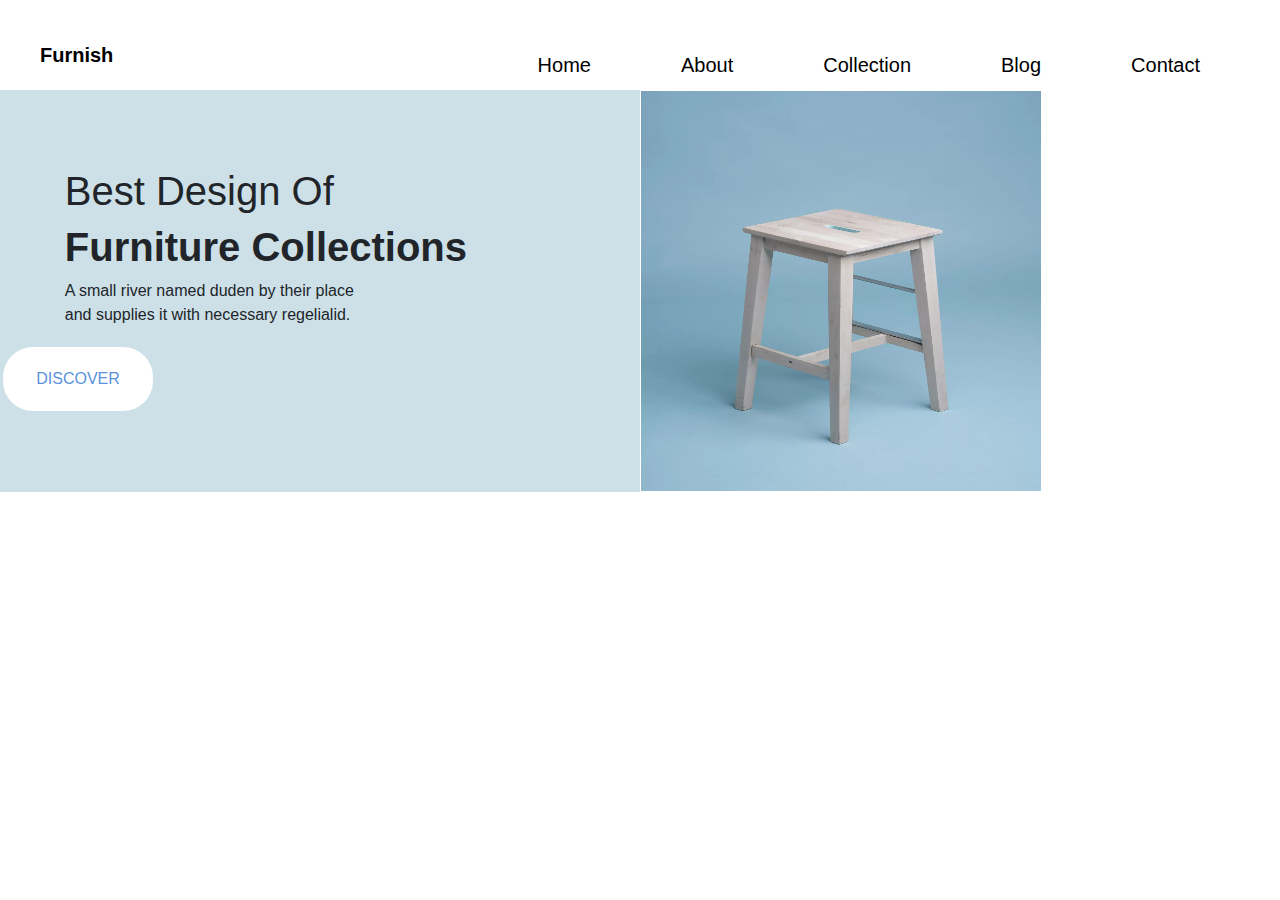
<file: html_project/index.html>
<!DOCTYPE html>
<html lang="en">
<head>
    <meta charset="UTF-8">
    <meta name="viewport" content="width=device-width, initial-scale=1.0">
    <title>Design Furniture</title>
    <link rel="stylesheet" href="https://cdn.jsdelivr.net/npm/bootstrap@4.0.0/dist/css/bootstrap.min.css" integrity="sha384-Gn5384xqQ1aoWXA+058RXPxPg6fy4IWvTNh0E263XmFcJlSAwiGgFAW/dAiS6JXm" crossorigin="anonymous">
    <script src="https://code.jquery.com/jquery-3.2.1.slim.min.js" integrity="sha384-KJ3o2DKtIkvYIK3UENzmM7KCkRr/rE9/Qpg6aAZGJwFDMVNA/GpGFF93hXpG5KkN" crossorigin="anonymous"></script>
<script src="https://cdn.jsdelivr.net/npm/popper.js@1.12.9/dist/umd/popper.min.js" integrity="sha384-ApNbgh9B+Y1QKtv3Rn7W3mgPxhU9K/ScQsAP7hUibX39j7fakFPskvXusvfa0b4Q" crossorigin="anonymous"></script>
<script src="https://cdn.jsdelivr.net/npm/bootstrap@4.0.0/dist/js/bootstrap.min.js" integrity="sha384-JZR6Spejh4U02d8jOt6vLEHfe/JQGiRRSQQxSfFWpi1MquVdAyjUar5+76PVCmYl" crossorigin="anonymous"></script>
    <link rel="stylesheet"  href="/html_project/main.css">
    
</head>
<body>
   
        
            <Div class="topnav">
               <div class="logo"> 
                <a href="" > <b>Furnish</b></a>
                </div>
                <div class="navelement">
                    <a href="">Home</a>
                    <a href="">About</a>
                    <a href="">Collection</a>
                    <a href="">Blog</a>
                    <a href="">Contact</a>
                </div>
            </Div>
        
    
    <div class="banner">
        <table >
            <tr>
                <td style="background-color: rgb(205, 224, 231);width: 50%;text-align: left;">
                    <div style="color: aliceblu; padding-left: 10%;"> <h1>Best Design Of</h1> </div>
                    <div style="color: aliceblu;padding-left: 10%;"> <h1><b>Furniture Collections</b></h1> </div>
                    <div style="color: aliceblu;padding-left: 10%;"> <p>A small river named duden by their place <br> and supplies it with necessary regelialid. </p> </div>
                    
                    <button style="background-color: #ffffff;
                    border: none;
                    border-radius: 30px;
                    color: rgb(91, 146, 219);
                    width: 150px;
                    padding: 20px;
                    text-align: center;
                    text-decoration: none;
                    display: inline-block;
                    font-size: 16px;
                    margin: 4px 2px;">DISCOVER</button>
    
                </td>
                <td style="width: 600px;">
                    <img src="/html_project/images/xbg_2.webp" alt="chair"  >
                </td>
            </tr>
        </table>
        <!-- <div class="banner1">
            <div><h1>Best Design of</h1></div>
        </div>
        <div class="banner2">
            <img src="/html_project/images/xbg_2.webp" alt="chair">
        </div> -->
    </div>

    
</body>
</html>
</file>
<file: main.css>
body{
    font-family: "Poppins", Arial, sans-serif;  
    border: none;
    margin: 0px;
    padding: 0px;
    background-color: rgb(253, 247, 240);
}
.navbar-nav > li{
    padding-left:40px;
    padding-right:40px;
  }

#navbarNav a:hover{
    color: white;
     
}
.hello2{
    background-color: white; 
}
.con{
    padding: 0px;
}

@media (max-width:770px){
    .media{
        background-color: rgb(9, 74, 100);
        padding:0px;
        
    }
    .hidden{
        visibility:hidden;
        display: none;
    }
    .caresol{
        margin: 130px;
    }
   
    
}

@media (max-width:770px){
    .postimages h3{
        text-align: center;

    }
}

.bannerimage{
    background-image: url(/html_project/images/xbg_2.webp);  height: 100vh; background-repeat: no-repeat;background-position: right; background-size: 50%;
}
@media (max-width:770) {
    .bannerimage{
        display: none;
    }
    
}
</file>
<file: HTMl/main.css>
body{
    font-family: "Poppins", Arial, sans-serif;  
    border: none;
    margin: 0px;
    padding: 0px;
    background-color: rgb(253, 247, 240);
}
.navbar-nav > li{
    padding-left:40px;
    padding-right:40px;
  }

#navbarNav a:hover{
    color: white;
     
}
.hello2{
    background-color: white; 
}
.con{
    padding: 0px;
}

@media (max-width:770px){
    .media{
        background-color: rgb(9, 74, 100);
        padding:0px;
        
    }
    .hidden{
        visibility:hidden;
        display: none;
    }
    .caresol{
        margin: 130px;
    }
   
    
}

@media (max-width:770px){
    .postimages h3{
        text-align: center;

    }
}

.bannerimage{
    background-image: url(/html_project/images/xbg_2.webp);  height: 100vh; background-repeat: no-repeat;background-position: right; background-size: 50%;
}
@media (max-width:770) {
    .bannerimage{
        display: none;
    }
    
}
</file>
<file: html_project/main.css>
body{
    font-family: "Poppins", Arial, sans-serif;  
}

.topnav{
    padding-top: 40px;
    
}
.topnav a{
    float: left;
    align-items: center;
    font-size: 10px;
    
}
.logo a{
    font-size: 20px;
    padding-left: 40px;
    padding-right: 30px;
    color: black;
    text-decoration: none
}   
.navelement{
    float: right;  
}
.navelement a{
    padding: 10px;
    font-size: 20px;
    color: black;
    text-decoration: none;
    padding-right: 80px;
}
.navelement a:hover{
    color: white;

}
.banner img{
    height: 400px;
    width: 400px;
}
.banner table {
width: 100%;
    
}
</file>
